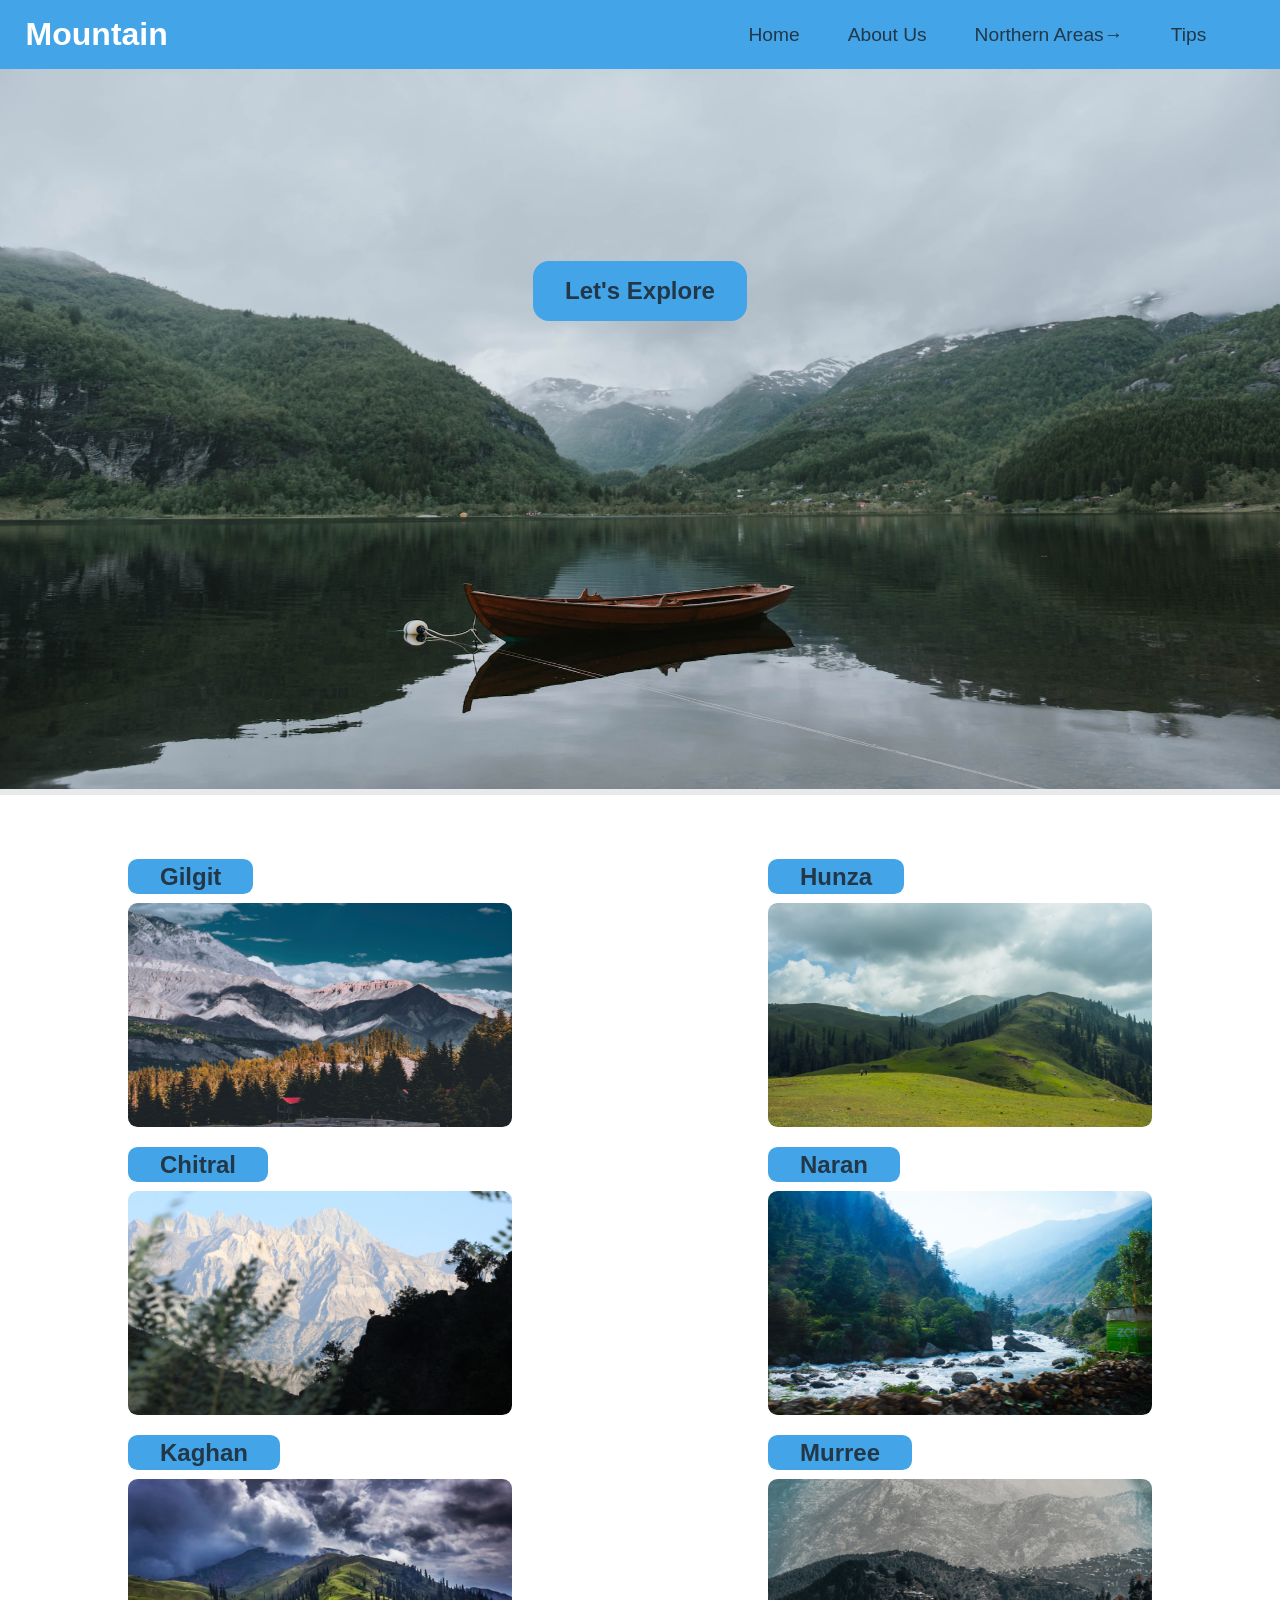
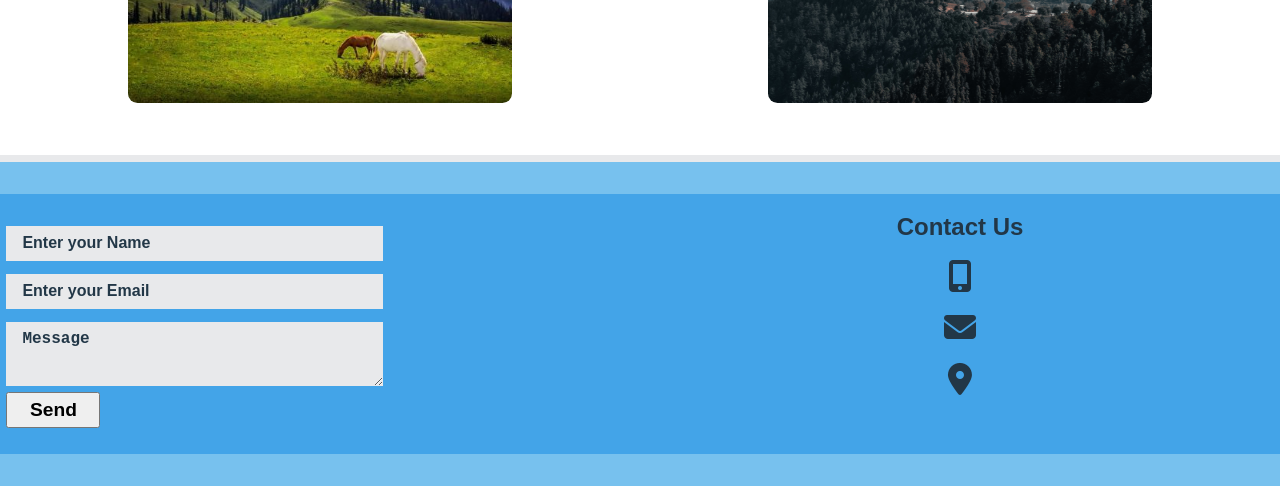
<file: index.html>
<!DOCTYPE html>
<html lang="en">
  <head>
    <meta charset="UTF-8" />
    <meta name="viewport" content="width=device-width, initial-scale=1.0" />
    <link
      rel="stylesheet"
      href="https://cdnjs.cloudflare.com/ajax/libs/font-awesome/6.5.1/css/all.min.css"
      integrity="sha512-DTOQO9RWCH3ppGqcWaEA1BIZOC6xxalwEsw9c2QQeAIftl+Vegovlnee1c9QX4TctnWMn13TZye+giMm8e2LwA=="
      crossorigin="anonymous"
      referrerpolicy="no-referrer"
    />
    <link rel="stylesheet" href="./global.css" />
    <link rel="stylesheet" href="./home.css" />

    <title>Exploring Northern Areas
    </title>
  </head>
  <body>
    <header>
      <h1><a href="./index.html">Mountain</a></h1>
      <div class="mobile-menu-icon">&#9776;</div>
      <nav>
        <ul>
          <li><a href="#">Home</a></li>
          <li><a href="./pages/about-us.html">About Us</a></li>
          <li>
            <a href="#">Northern Areas<span>&#8594;</span></a>
            <ul>
              <li><a href="./pages/gilgit.html">Gilgit</a></li>
              <li><a href="./pages/hunza.html">Hunza</a></li>
              <li><a href="./pages/chitral.html">Chitral</a></li>
              <li><a href="./pages/naran-kaghan.html">Naran/Kaghan</a></li>
              <li><a href="./pages/murree.html">Murree</a></li>
            </ul>
          </li>
          <li><a href="./pages/tips.html">Tips</a></li>
        </ul>
      </nav>
    </header>

    <section class="home-hero-container">
      <h1>Let's Explore</h1>
    </section>

    <section class="home-content-container">
      <div class="home-content-child">
        <a href="./pages/gilgit.html">
          <h2>Gilgit</h2>
          <img src="./images/gilgit-baltistan.jpg" alt="Gilgit" />
        </a>
      </div>
      <div class="home-content-child">
        <a href="./pages/hunza.html">
          <h2>Hunza</h2>
          <img src="./images/hunza.jpg" alt="Hunza" />
        </a>
      </div>
      <div class="home-content-child">
        <a href="./pages/chitral.html">
          <h2>Chitral</h2>
          <img src="./images/chitral.jpg" alt="Chitral" />
        </a>
      </div>
      <div class="home-content-child">
        <a href="./pages/naran-kaghan.html">
          <h2>Naran</h2>
          <img src="./images/naran.jpg" alt="Naran" />
        </a>
      </div>
      <div class="home-content-child">
        <a href="./pages/naran-kaghan.html">
          <h2>Kaghan</h2>
          <img src="./images/kaghan.jpg" alt="Kaghan" />
        </a>
      </div>
      <div class="home-content-child">
        <a href="./pages/murree.html">
          <h2>Murree</h2>
          <img src="./images/murree.jpg" alt="Murree" />
        </a>
      </div>
    </section>

    <footer>
      <div class="footer-container">
        <div class="footer-child">
          <form action="#" class="contact-form" id="myForm">
            <input
              type="text"
              name="name"
              placeholder="Enter your Name"
              required
            />
            <input
              type="email"
              name="email"
              placeholder="Enter your Email"
              required
            />
            <textarea
              name="message"
              rows="2"
              placeholder="Message"
              required
            ></textarea>
            <button type="submit" onclick="sendEmail()">Send</button>
          </form>
        </div>
        <div class="footer-child">
          <h2>Contact Us</h2>
          <ul>
            <li>
              <a href="#">
                <i class="fa-solid fa-mobile-screen-button fa-2x"></i
              ></a>
            </li>
            <li>
              <a href="#"><i class="fa-solid fa-envelope fa-2x"></i></a>
            </li>
            <li>
              <a href="#"><i class="fa-solid fa-location-dot fa-2x"></i></a>
            </li>
          </ul>
        </div>
      </div>
    </footer>

    <script src="./script.js"></script>
  </body>
</html>
</file>
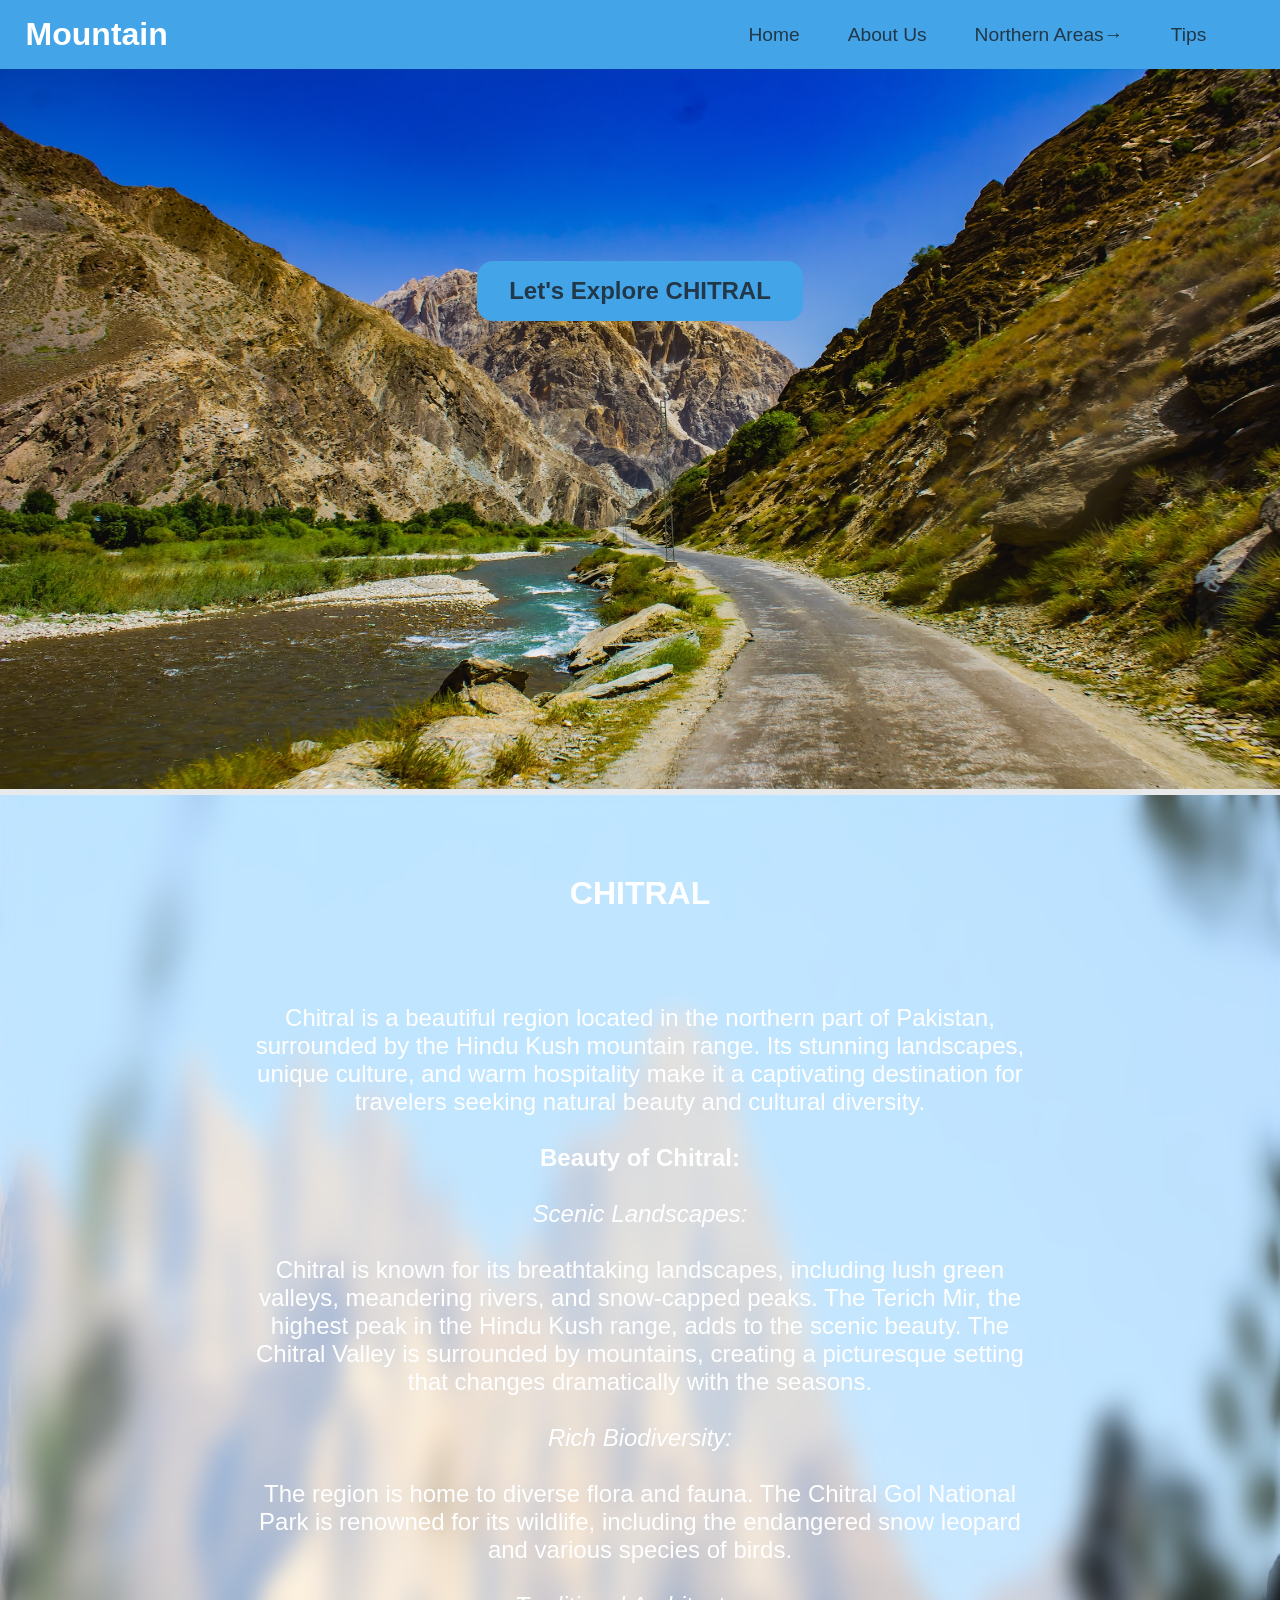
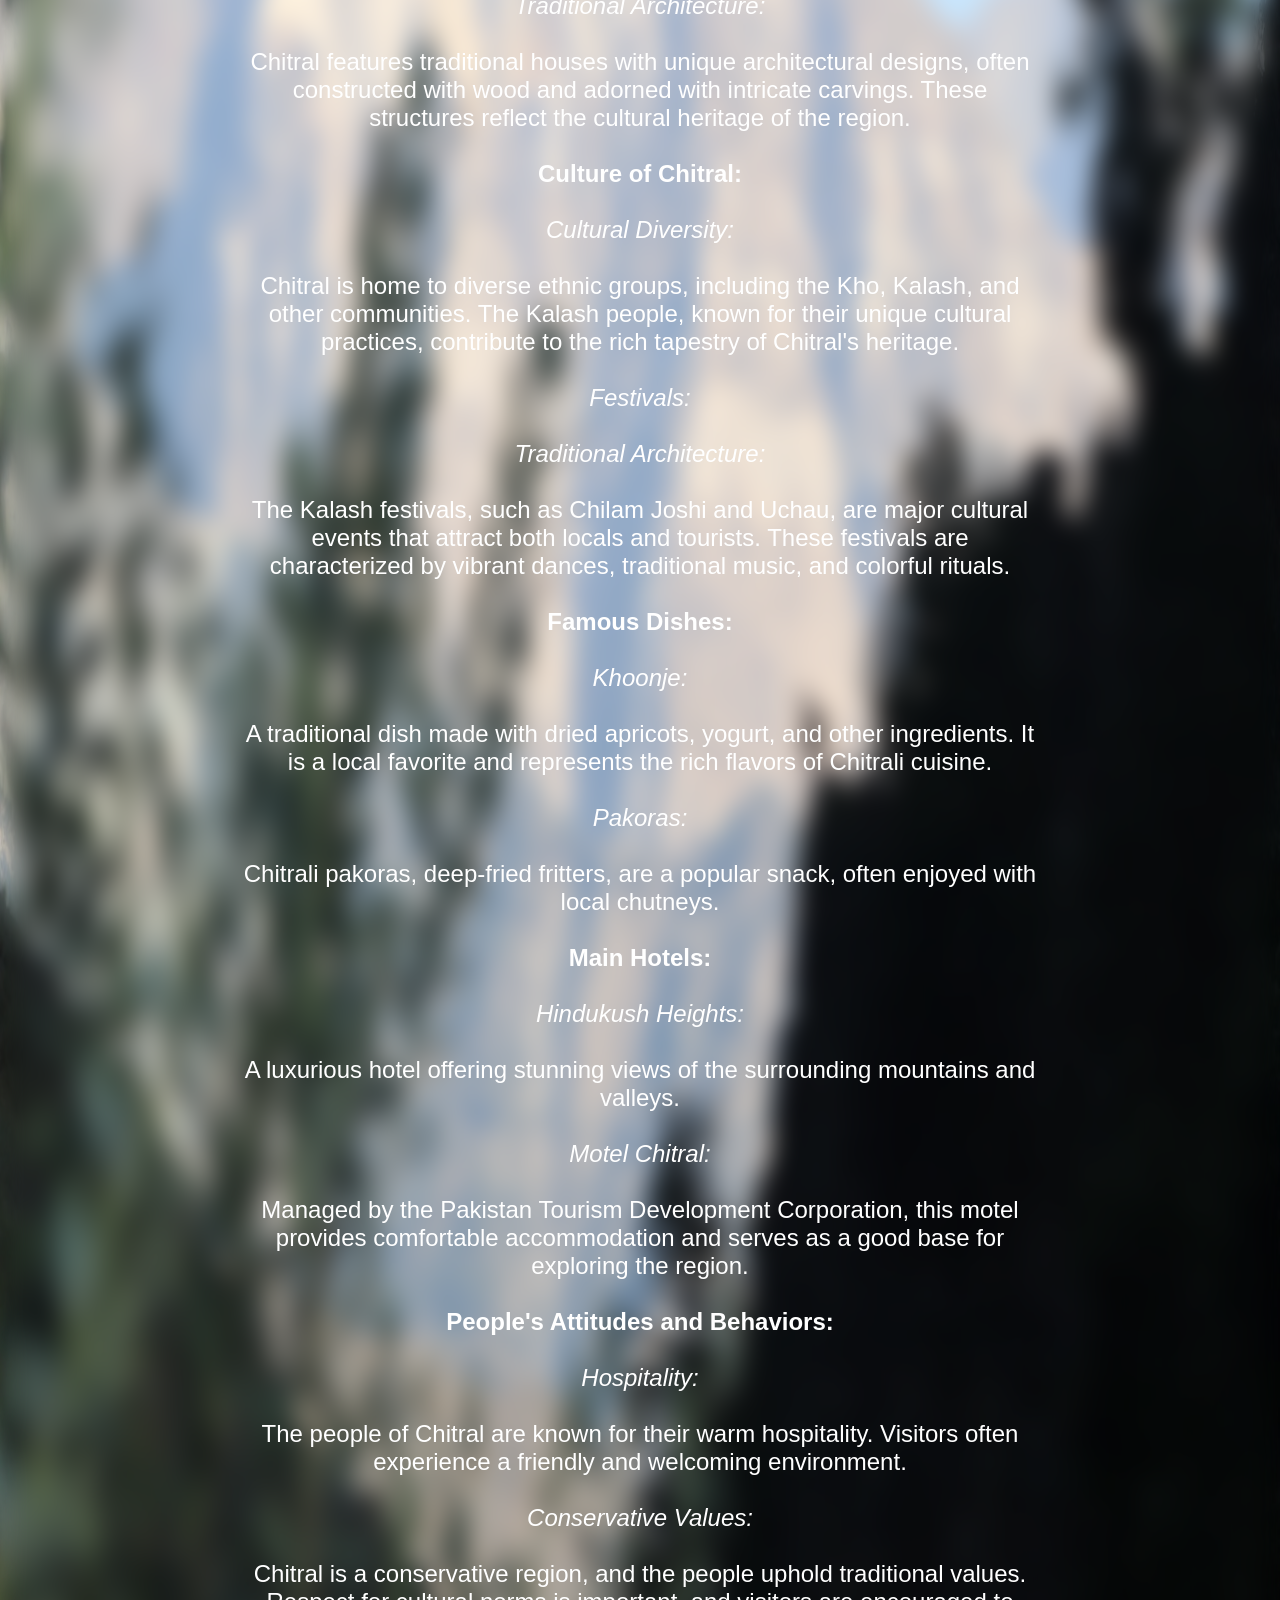
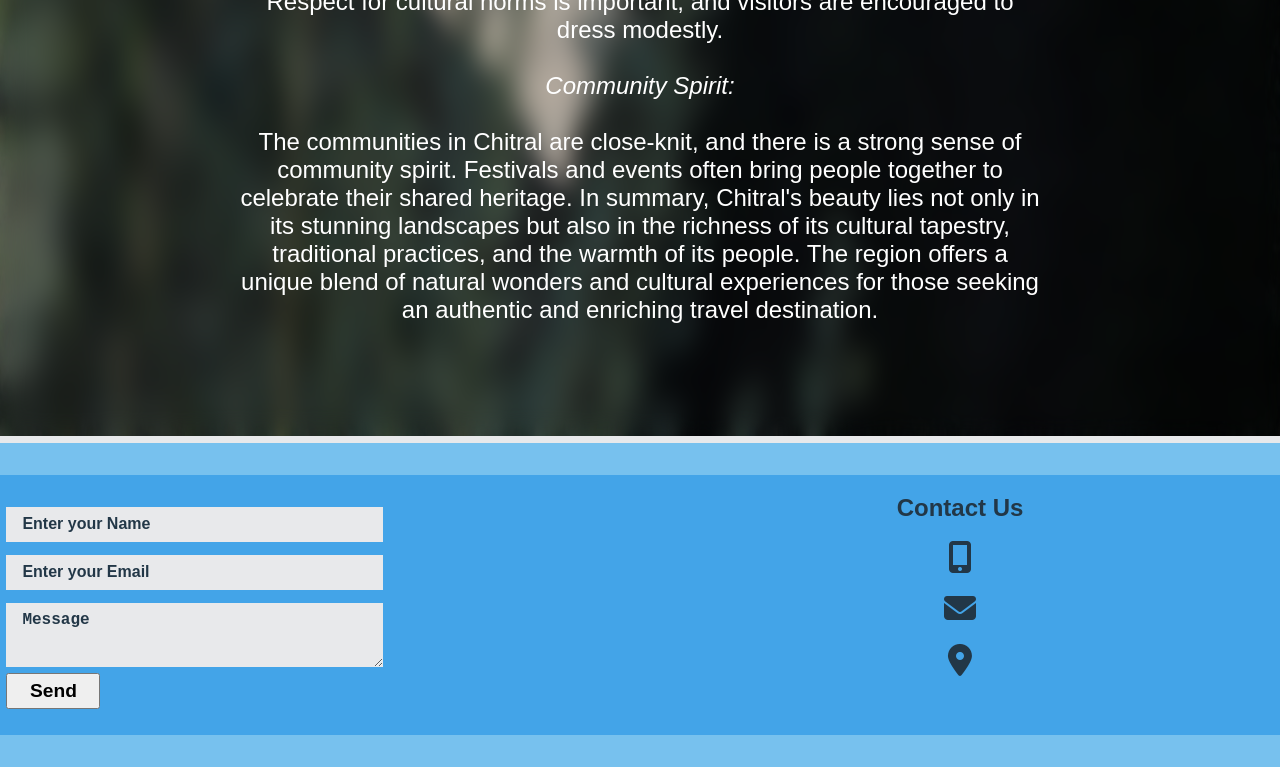
<file: pages/chitral.html>
<!DOCTYPE html>
<html lang="en">
  <head>
    <meta charset="UTF-8" />
    <meta name="viewport" content="width=device-width, initial-scale=1.0" />
    <link
      rel="stylesheet"
      href="https://cdnjs.cloudflare.com/ajax/libs/font-awesome/6.5.1/css/all.min.css"
      integrity="sha512-DTOQO9RWCH3ppGqcWaEA1BIZOC6xxalwEsw9c2QQeAIftl+Vegovlnee1c9QX4TctnWMn13TZye+giMm8e2LwA=="
      crossorigin="anonymous"
      referrerpolicy="no-referrer"
    />
    <link rel="stylesheet" href="../global.css" />
    <link rel="stylesheet" href="./chitral.css" />

    <title>Lets Explore Chitral</title>
  </head>
  <body>
    <header>
      <h1><a href="../index.html">Mountain</a></h1>
      <div class="mobile-menu-icon">&#9776;</div>
      <nav>
        <ul>
          <li><a href="../index.html">Home</a></li>
          <li><a href="./about-us.html">About Us</a></li>
          <li>
            <a href="#">Northern Areas<span>&#8594;</span></a>
            <ul>
              <li><a href="./gilgit.html">Gilgit</a></li>
              <li><a href="./hunza.html">Hunza</a></li>
              <li><a href="#">Chitral</a></li>
              <li><a href="./naran-kaghan.html">Naran/Kaghan</a></li>
              <li><a href="./murree.html">Murree</a></li>
            </ul>
          </li>
          <li><a href="./tips.html">Tips</a></li>
        </ul>
      </nav>
    </header>

    <section class="chitral-hero-container">
      <h1>Let's Explore CHITRAL</h1>
    </section>

    <section class="chitral-content-container">
      <h1>CHITRAL</h1>
      <p>
        <p><br>
          Chitral is a beautiful region located in the northern part of Pakistan, surrounded by the Hindu Kush mountain range. 
          Its stunning landscapes, unique culture, and warm hospitality make it a captivating destination for travelers seeking natural beauty and cultural diversity.</br>
  
         <br><strong>Beauty of Chitral:</strong></br>
         <br><i>Scenic Landscapes:</i></br>
          
         <br> Chitral is known for its breathtaking landscapes, including lush green valleys, meandering rivers, and snow-capped peaks.
           The Terich Mir, the highest peak in the Hindu Kush range, adds to the scenic beauty.
          The Chitral Valley is surrounded by mountains, creating a picturesque setting that changes dramatically with the seasons.</br>
  
          <br><i>Rich Biodiversity:</i></br>
          
          <br>The region is home to diverse flora and fauna.
          The Chitral Gol National Park is renowned for its wildlife, including the endangered snow leopard and various species of birds.</br>
  
          <br> <i>Traditional Architecture:</i></br>
          
          <br>Chitral features traditional houses with unique architectural designs, often constructed with wood and adorned with intricate carvings.
          These structures reflect the cultural heritage of the region.</br>
  
          <br> <strong>Culture of Chitral:</strong></br>
          <br><i>Cultural Diversity:</i></br>
          
          <br>Chitral is home to diverse ethnic groups, including the Kho, Kalash, and other communities. 
          The Kalash people, known for their unique cultural practices, contribute to the rich tapestry of Chitral's heritage.</br>
  
          <br><i>Festivals:</i></br>
          
          <br> <i>Traditional Architecture:</i></br>
          <br>The Kalash festivals, such as Chilam Joshi and Uchau, are major cultural events that attract both locals and tourists.
           These festivals are characterized by vibrant dances, traditional music, and colorful rituals.</br>
  
           <br><strong>Famous Dishes:</strong></br>
  
           <br> <i> Khoonje:</i></br>
          
           <br> A traditional dish made with dried apricots, yogurt, and other ingredients. 
          It is a local favorite and represents the rich flavors of Chitrali cuisine.</br>
  
          <br> <i>Pakoras:</i></br>
          
          <br>Chitrali pakoras, deep-fried fritters, are a popular snack, often enjoyed with local chutneys.</br>
  
          <br><strong>Main Hotels:</strong></br>
  
          <br><i>Hindukush Heights:</i></br>
          
          <br>A luxurious hotel offering stunning views of the surrounding mountains and valleys.</br>
  
          <br><i> Motel Chitral:</i></br>
          
          <br> Managed by the Pakistan Tourism Development Corporation, this motel provides comfortable accommodation and serves as a good base for exploring the region.</br>
  
          <br><strong>People's Attitudes and Behaviors:</strong></br>
  
          <br><i>Hospitality:</i></br>
          
          <br>The people of Chitral are known for their warm hospitality. 
          Visitors often experience a friendly and welcoming environment.</br>
  
          <br><i>Conservative Values:</i></br>
          
          <br>Chitral is a conservative region, and the people uphold traditional values.
           Respect for cultural norms is important, and visitors are encouraged to dress modestly.</br>
  
           <br><i>Community Spirit:</i></br>
          
           <br>The communities in Chitral are close-knit, and there is a strong sense of community spirit. Festivals and events often bring people together to celebrate their shared heritage.
          In summary, Chitral's beauty lies not only in its stunning landscapes but also in the richness of its cultural tapestry, traditional practices, and the warmth of its people. 
          The region offers a unique blend of natural wonders and cultural experiences for those seeking an authentic and enriching travel destination.</br>
  
  
        </p>
      </p>
    </section>

    <footer>
      <div class="footer-container">
        <div class="footer-child">
          <form action="#" class="contact-form" id="myForm">
            <input
              type="text"
              name="name"
              placeholder="Enter your Name"
              required
            />
            <input
              type="email"
              name="email"
              placeholder="Enter your Email"
              required
            />
            <textarea
              name="message"
              rows="2"
              placeholder="Message"
              required
            ></textarea>
            <button type="submit" onclick="sendEmail()">Send</button>
          </form>
        </div>
        <div class="footer-child">
          <h2>Contact Us</h2>
          <ul>
            <li>
              <a href="#"
                ><i class="fa-solid fa-mobile-screen-button fa-2x"></i
              ></a>
            </li>
            <li>
              <a href="#"><i class="fa-solid fa-envelope fa-2x"></i></a>
            </li>
            <li>
              <a href="#"><i class="fa-solid fa-location-dot fa-2x"></i></a>
            </li>
          </ul>
        </div>
      </div>
    </footer>

    <script src="../script.js"></script>
  </body>
</html>
</file>
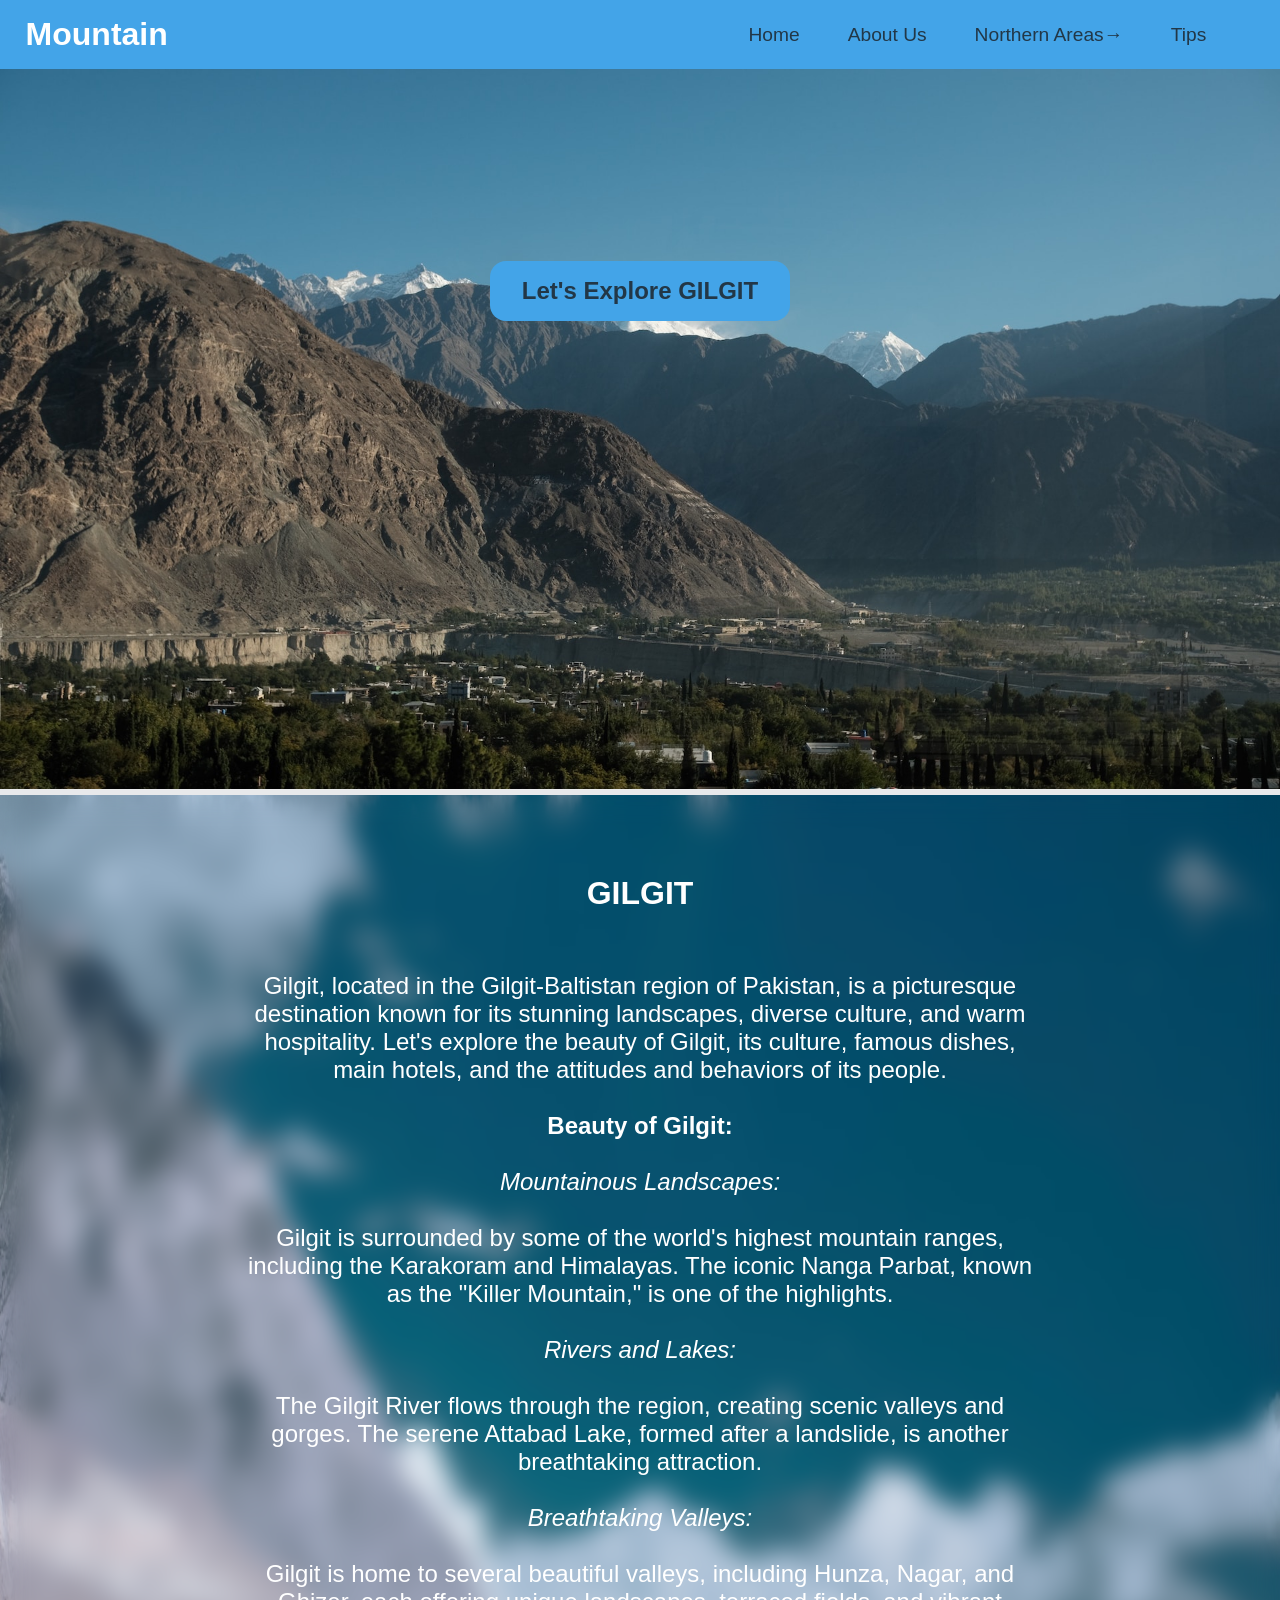
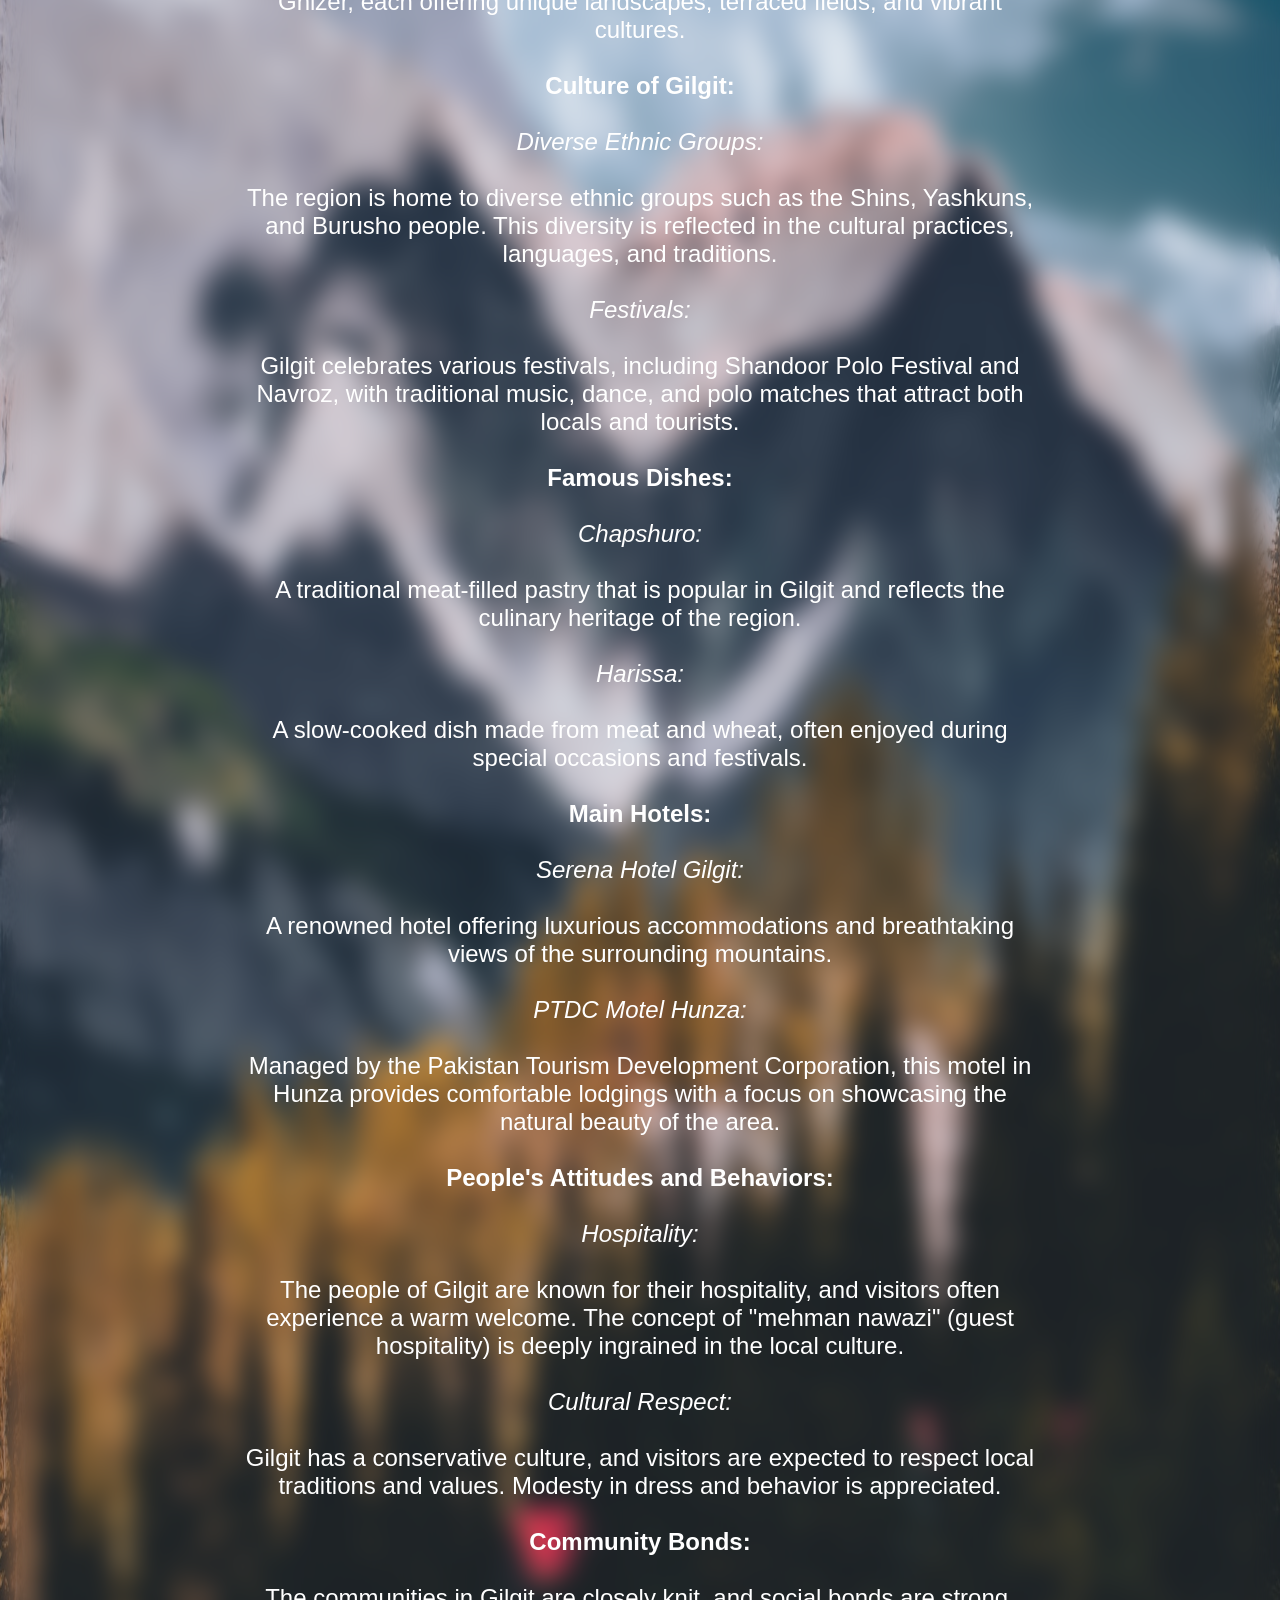
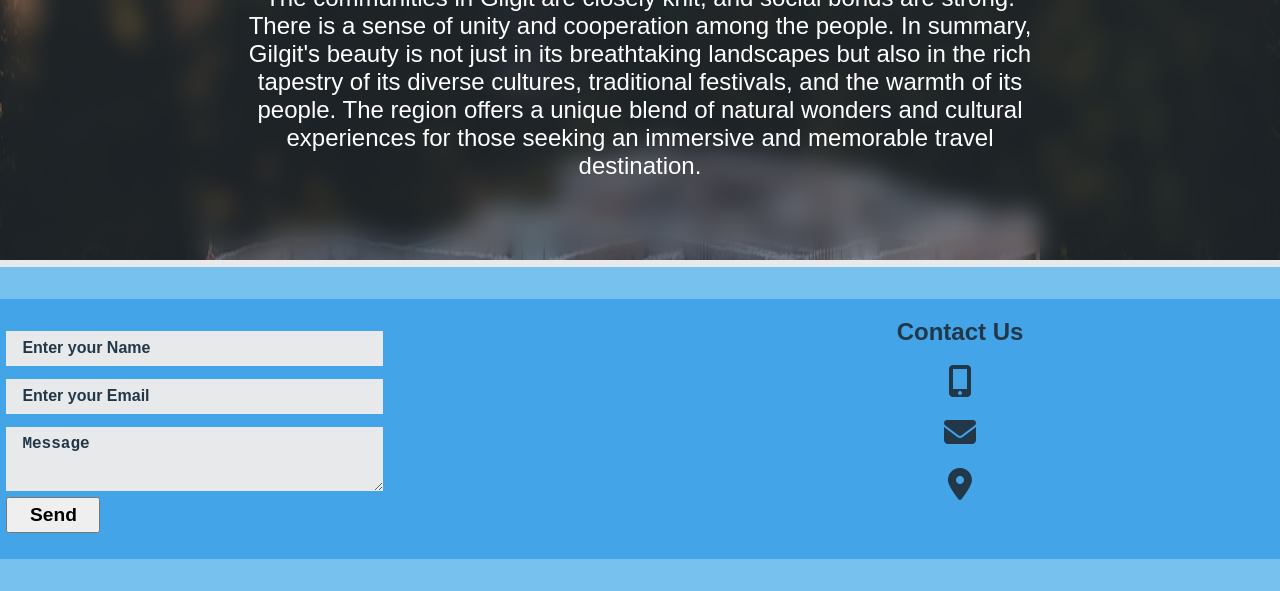
<file: pages/gilgit.html>
<!DOCTYPE html>
<html lang="en">
  <head>
    <meta charset="UTF-8" />
    <meta name="viewport" content="width=device-width, initial-scale=1.0" />
    <link
      rel="stylesheet"
      href="https://cdnjs.cloudflare.com/ajax/libs/font-awesome/6.5.1/css/all.min.css"
      integrity="sha512-DTOQO9RWCH3ppGqcWaEA1BIZOC6xxalwEsw9c2QQeAIftl+Vegovlnee1c9QX4TctnWMn13TZye+giMm8e2LwA=="
      crossorigin="anonymous"
      referrerpolicy="no-referrer"
    />
    <link rel="stylesheet" href="../global.css" />
    <link rel="stylesheet" href="./gilgit.css" />

    <title>Lets Explore Gilgit</title>
  </head>
  <body>
    <header>
      <h1><a href="../index.html">Mountain</a></h1>
      <div class="mobile-menu-icon">&#9776;</div>
      <nav>
        <ul>
          <li><a href="../index.html">Home</a></li>
          <li><a href="./about-us.html">About Us</a></li>
          <li>
            <a href="#">Northern Areas<span>&#8594;</span></a>
            <ul>
              <li><a href="#">Gilgit</a></li>
              <li><a href="./hunza.html">Hunza</a></li>
              <li><a href="./chitral.html">Chitral</a></li>
              <li><a href="./naran-kaghan.html">Naran/Kaghan</a></li>
              <li><a href="./murree.html">Murree</a></li>
            </ul>
          </li>
          <li><a href="./tips.html">Tips</a></li>
        </ul>
      </nav>
    </header>

    <section class="gilgit-hero-container">
      <h1>Let's Explore GILGIT</h1>
    </section>

    <section class="gilgit-content-container">
      <h1>GILGIT</h1>
      <p>
        <br>Gilgit, located in the Gilgit-Baltistan region of Pakistan, is a picturesque destination known for its stunning landscapes, diverse culture, and warm hospitality.
        Let's explore the beauty of Gilgit, its culture, famous dishes, main hotels, and the attitudes and behaviors of its people.</br>

       <br><strong>Beauty of Gilgit:</strong></br>
<br><i>Mountainous Landscapes:</i></br>

<br>Gilgit is surrounded by some of the world's highest mountain ranges, including the Karakoram and Himalayas.
The iconic Nanga Parbat, known as the "Killer Mountain," is one of the highlights.</br>

<br><i>Rivers and Lakes:</i></br>

<br>The Gilgit River flows through the region, creating scenic valleys and gorges. The serene Attabad Lake, formed after a landslide, is another breathtaking attraction.</br>

<br><i>Breathtaking Valleys:</i></br>

<br>Gilgit is home to several beautiful valleys, including Hunza, Nagar, and Ghizer, each offering unique landscapes, terraced fields, and vibrant cultures.</br>

<br><strong>Culture of Gilgit:</strong></br>

<br><i>Diverse Ethnic Groups:</i></br>

<br>The region is home to diverse ethnic groups such as the Shins, Yashkuns, and Burusho people. This diversity is reflected in the cultural practices, languages, and traditions.</br>

<br><i>Festivals:</i></br>

<br>Gilgit celebrates various festivals, including Shandoor Polo Festival and Navroz, with traditional music, dance, and polo matches that attract both locals and tourists.</br>
<br><strong>Famous Dishes:</strong></br>

<br><i>Chapshuro:</i></br>

<br>A traditional meat-filled pastry that is popular in Gilgit and reflects the culinary heritage of the region.</br>
<br><i>Harissa:</i></br>

<br>A slow-cooked dish made from meat and wheat, often enjoyed during special occasions and festivals.</br>
<br><strong>Main Hotels:</strong></br>
<br><i>Serena Hotel Gilgit:</i></br>

<br>A renowned hotel offering luxurious accommodations and breathtaking views of the surrounding mountains.</br>
<br><i>PTDC Motel Hunza:</i></br>

<br>Managed by the Pakistan Tourism Development Corporation, this motel in Hunza provides comfortable lodgings with a focus on showcasing the natural beauty of the area.</br>

<br><strong>People's Attitudes and Behaviors:</strong></br>

<br><i>Hospitality:</i></br>

<br>The people of Gilgit are known for their hospitality, and visitors often experience a warm welcome. 
The concept of "mehman nawazi" (guest hospitality) is deeply ingrained in the local culture.</br>
<br><i>Cultural Respect:</i></br>

<br>Gilgit has a conservative culture, and visitors are expected to respect local traditions and values. Modesty in dress and behavior is appreciated.</br>
<br><strong>Community Bonds:</strong></br>

<br>The communities in Gilgit are closely knit, and social bonds are strong. There is a sense of unity and cooperation among the people.
In summary, Gilgit's beauty is not just in its breathtaking landscapes but also in the rich tapestry of its diverse cultures, traditional festivals, and the warmth of its people.
The region offers a unique blend of natural wonders and cultural experiences for those seeking an immersive and memorable travel destination.</br>











      </p>
    </section>

    <footer>
      <div class="footer-container">
        <div class="footer-child">
          <form action="#" class="contact-form" id="myForm">
            <input
              type="text"
              name="name"
              placeholder="Enter your Name"
              required
            />
            <input
              type="email"
              name="email"
              placeholder="Enter your Email"
              required
            />
            <textarea
              name="message"
              rows="2"
              placeholder="Message"
              required
            ></textarea>
            <button type="submit" onclick="sendEmail()">Send</button>
          </form>
        </div>
        <div class="footer-child">
          <h2>Contact Us</h2>
          <ul>
            <li>
              <a href="#"
                ><i class="fa-solid fa-mobile-screen-button fa-2x"></i
              ></a>
            </li>
            <li>
              <a href="#"><i class="fa-solid fa-envelope fa-2x"></i></a>
            </li>
            <li>
              <a href="#"><i class="fa-solid fa-location-dot fa-2x"></i></a>
            </li>
          </ul>
        </div>
      </div>
    </footer>

    <script src="../script.js"></script>
  </body>
</html>
</file>
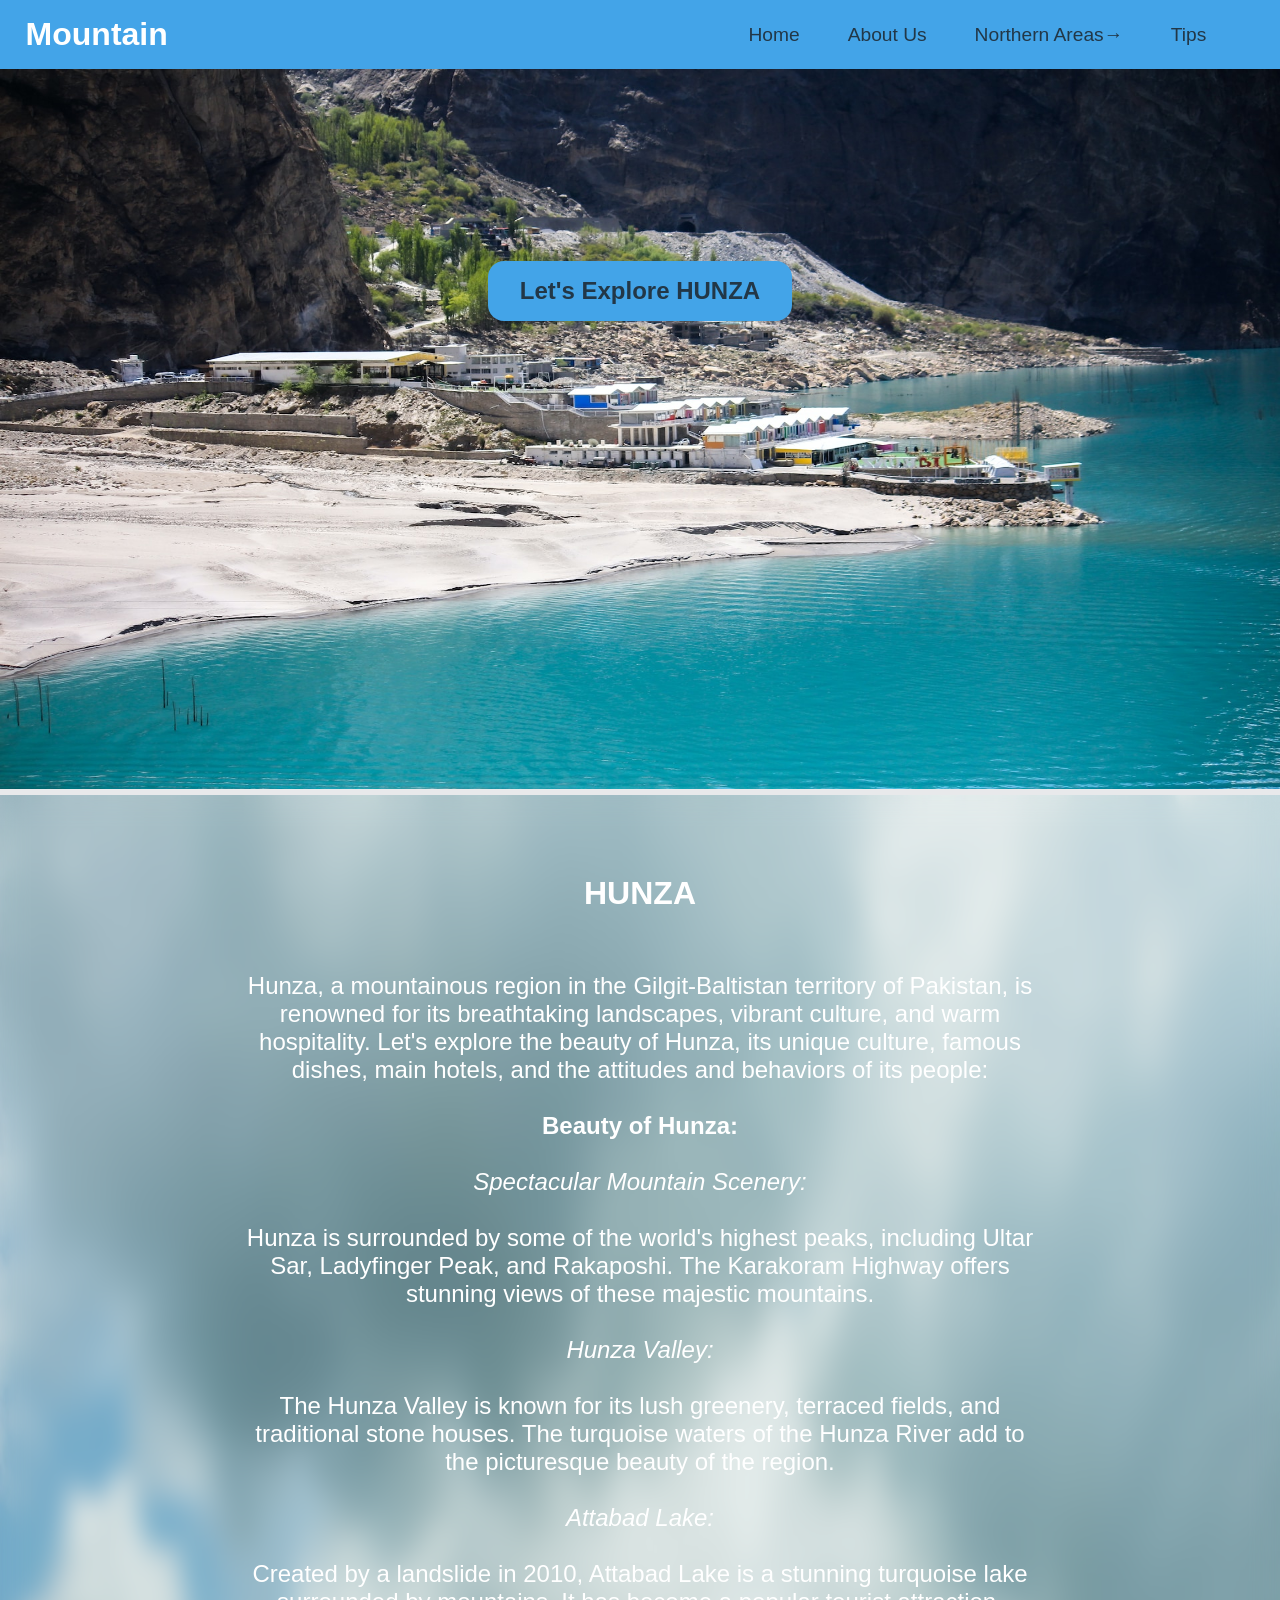
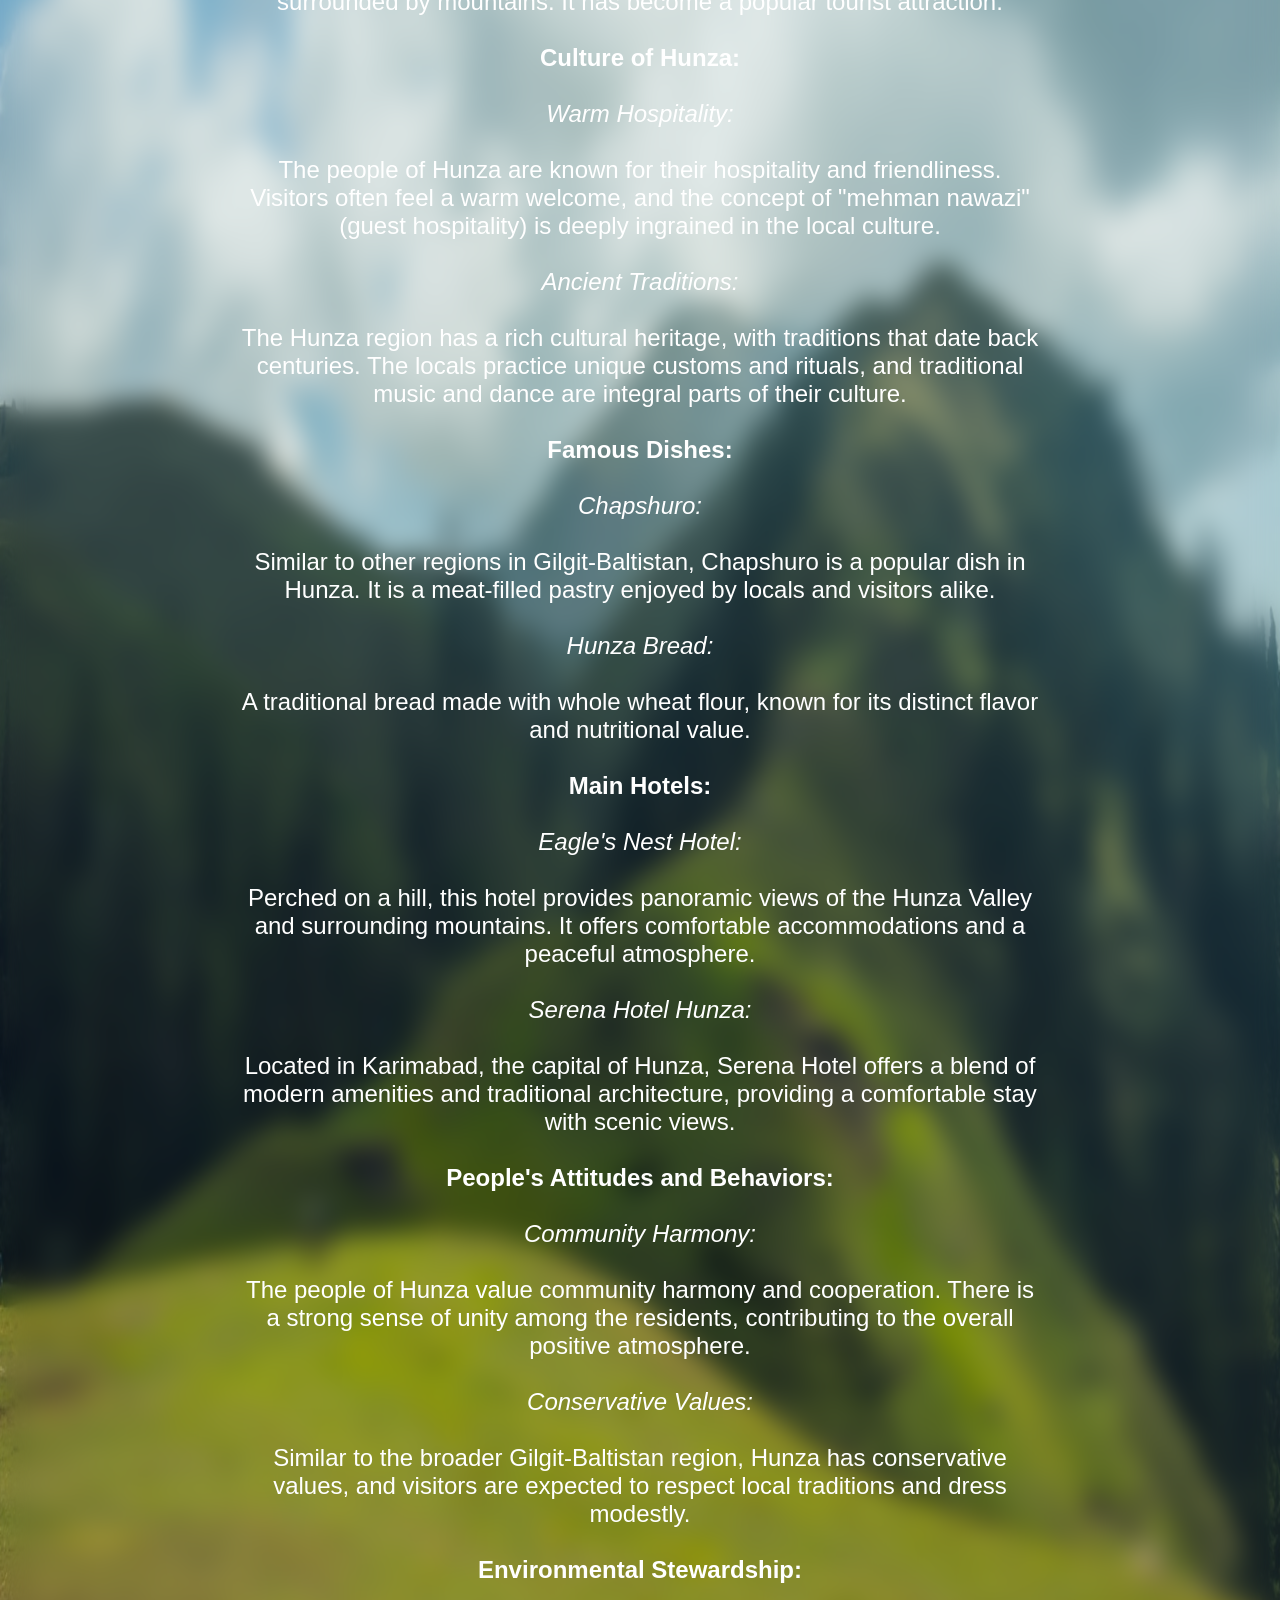
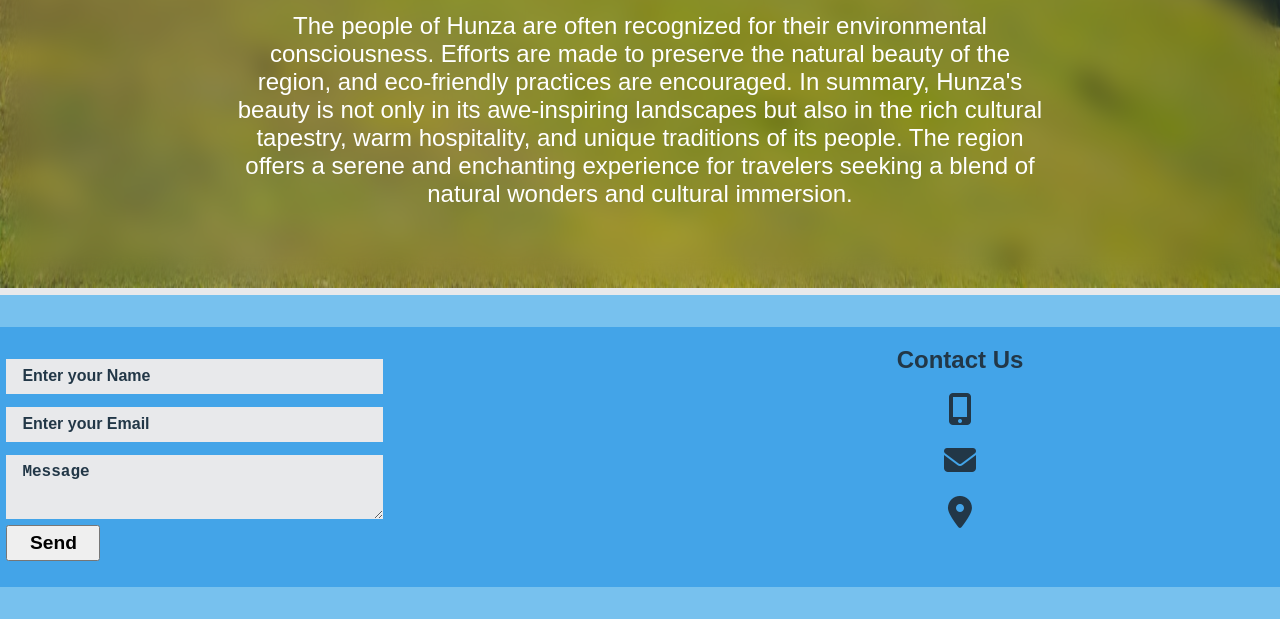
<file: pages/hunza.html>
<!DOCTYPE html>
<html lang="en">
  <head>
    <meta charset="UTF-8" />
    <meta name="viewport" content="width=device-width, initial-scale=1.0" />
    <link
      rel="stylesheet"
      href="https://cdnjs.cloudflare.com/ajax/libs/font-awesome/6.5.1/css/all.min.css"
      integrity="sha512-DTOQO9RWCH3ppGqcWaEA1BIZOC6xxalwEsw9c2QQeAIftl+Vegovlnee1c9QX4TctnWMn13TZye+giMm8e2LwA=="
      crossorigin="anonymous"
      referrerpolicy="no-referrer"
    />
    <link rel="stylesheet" href="../global.css" />
    <link rel="stylesheet" href="./hunza.css" />

    <title>Lets Explore Hunza</title>
  </head>
  <body>
    <header>
      <h1><a href="../index.html">Mountain</a></h1>
      <div class="mobile-menu-icon">&#9776;</div>
      <nav>
        <ul>
          <li><a href="../index.html">Home</a></li>
          <li><a href="./about-us.html">About Us</a></li>
          <li>
            <a href="#">Northern Areas<span>&#8594;</span></a>
            <ul>
              <li><a href="./gilgit.html">Gilgit</a></li>
              <li><a href="#">Hunza</a></li>
              <li><a href="./chitral.html">Chitral</a></li>
              <li><a href="./naran-kaghan.html">Naran/Kaghan</a></li>
              <li><a href="./murree.html">Murree</a></li>
            </ul>
          </li>
          <li><a href="./tips.html">Tips</a></li>
        </ul>
      </nav>
    </header>

    <section class="hunza-hero-container">
      <h1>Let's Explore HUNZA</h1>
    </section>

    <section class="hunza-content-container">
      <h1>HUNZA</h1>
      <p>
        <br>Hunza, a mountainous region in the Gilgit-Baltistan territory of Pakistan, is renowned for its breathtaking landscapes, vibrant culture, and warm hospitality. 
        Let's explore the beauty of Hunza, its unique culture, famous dishes, main hotels, and the attitudes and behaviors of its people:</br>

        <br><strong>Beauty of Hunza:</strong></br>
        <br><i>Spectacular Mountain Scenery:</i></br>

        <br>Hunza is surrounded by some of the world's highest peaks, including Ultar Sar, Ladyfinger Peak, and Rakaposhi.
         The Karakoram Highway offers stunning views of these majestic mountains.</br>
<br><i>Hunza Valley:</i></br>

<br>The Hunza Valley is known for its lush greenery, terraced fields, and traditional stone houses. 
The turquoise waters of the Hunza River add to the picturesque beauty of the region.</br>
<br><i>Attabad Lake:</i></br>

<br>Created by a landslide in 2010, Attabad Lake is a stunning turquoise lake surrounded by mountains. It has become a popular tourist attraction.</br>
<br><strong>Culture of Hunza:</strong></br>
<br><i>Warm Hospitality:</i></br>

<br>The people of Hunza are known for their hospitality and friendliness. 
Visitors often feel a warm welcome, and the concept of "mehman nawazi" (guest hospitality) is deeply ingrained in the local culture.</br>
<br><i>Ancient Traditions:</i></br>

<br>The Hunza region has a rich cultural heritage, with traditions that date back centuries. 
The locals practice unique customs and rituals, and traditional music and dance are integral parts of their culture.</br>
<br><strong>Famous Dishes:</strong></br>
<br><i>Chapshuro:</i></br>

<br>Similar to other regions in Gilgit-Baltistan, Chapshuro is a popular dish in Hunza. 
It is a meat-filled pastry enjoyed by locals and visitors alike.</br>
<br><i>Hunza Bread:</i></br>

<br>A traditional bread made with whole wheat flour, known for its distinct flavor and nutritional value.</br>
<br><strong>Main Hotels:</strong></br>
<br><i>Eagle's Nest Hotel:</i></br>

<br>Perched on a hill, this hotel provides panoramic views of the Hunza Valley and surrounding mountains. 
It offers comfortable accommodations and a peaceful atmosphere.</br>
<br><i>Serena Hotel Hunza:</i></br>

<br>Located in Karimabad, the capital of Hunza, Serena Hotel offers a blend of modern amenities and traditional architecture, 
providing a comfortable stay with scenic views.</br>
<br><strong>People's Attitudes and Behaviors:</strong></br>
<br><i>Community Harmony:</i></br>

<br>The people of Hunza value community harmony and cooperation. 
There is a strong sense of unity among the residents, contributing to the overall positive atmosphere.</br>
<br><i>Conservative Values:</i></br>

<br>Similar to the broader Gilgit-Baltistan region, Hunza has conservative values, and visitors are expected to respect local traditions and dress modestly.</br>
<br><strong>Environmental Stewardship:</strong></br>

<br>The people of Hunza are often recognized for their environmental consciousness. Efforts are made to preserve the natural beauty of the region, and eco-friendly practices are encouraged.
In summary, Hunza's beauty is not only in its awe-inspiring landscapes but also in the rich cultural tapestry, warm hospitality, and unique traditions of its people. 
The region offers a serene and enchanting experience for travelers seeking a blend of natural wonders and cultural immersion.</br>



      </p>
    </section>

    <footer>
      <div class="footer-container">
        <div class="footer-child">
          <form action="#" class="contact-form" id="myForm">
            <input
              type="text"
              name="name"
              placeholder="Enter your Name"
              required
            />
            <input
              type="email"
              name="email"
              placeholder="Enter your Email"
              required
            />
            <textarea
              name="message"
              rows="2"
              placeholder="Message"
              required
            ></textarea>
            <button type="submit" onclick="sendEmail()">Send</button>
          </form>
        </div>
        <div class="footer-child">
          <h2>Contact Us</h2>
          <ul>
            <li>
              <a href="#"
                ><i class="fa-solid fa-mobile-screen-button fa-2x"></i
              ></a>
            </li>
            <li>
              <a href="#"><i class="fa-solid fa-envelope fa-2x"></i></a>
            </li>
            <li>
              <a href="#"><i class="fa-solid fa-location-dot fa-2x"></i></a>
            </li>
          </ul>
        </div>
      </div>
    </footer>

    <script src="../script.js"></script>
  </body>
</html>
</file>
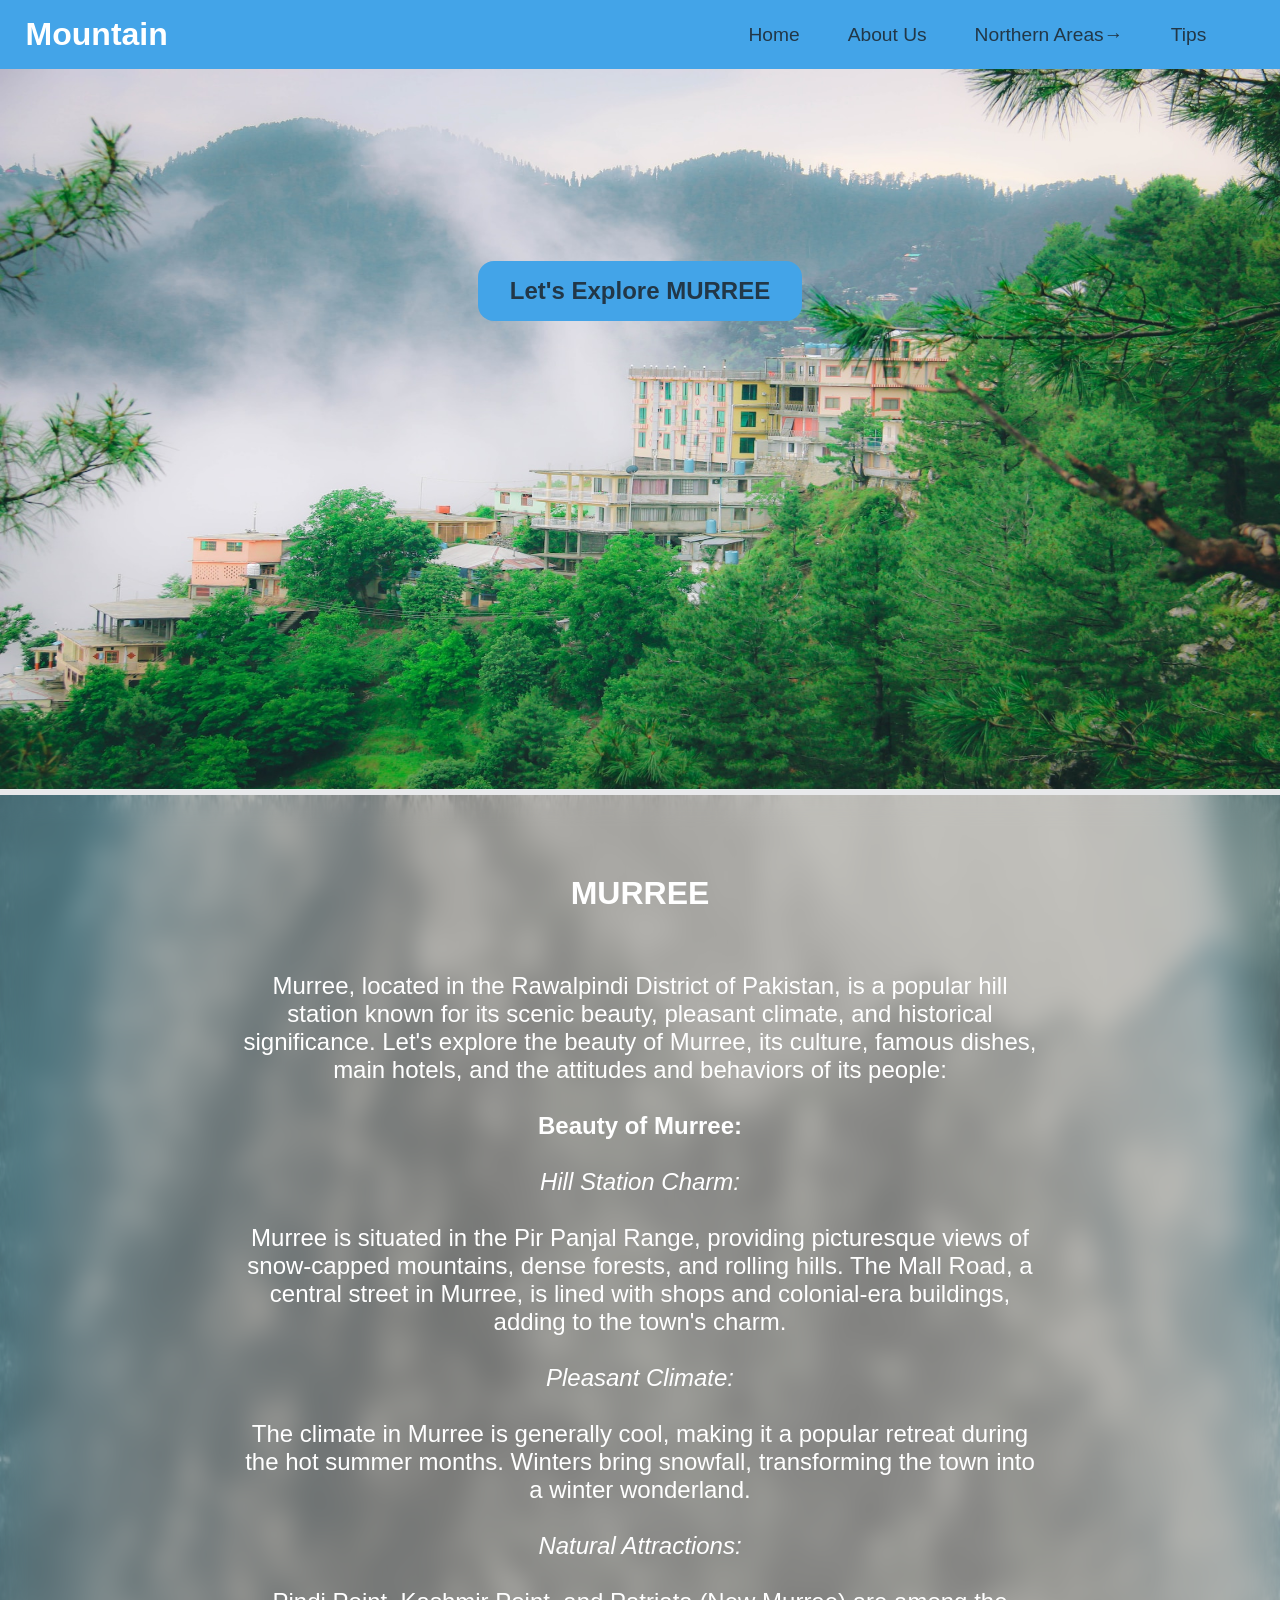
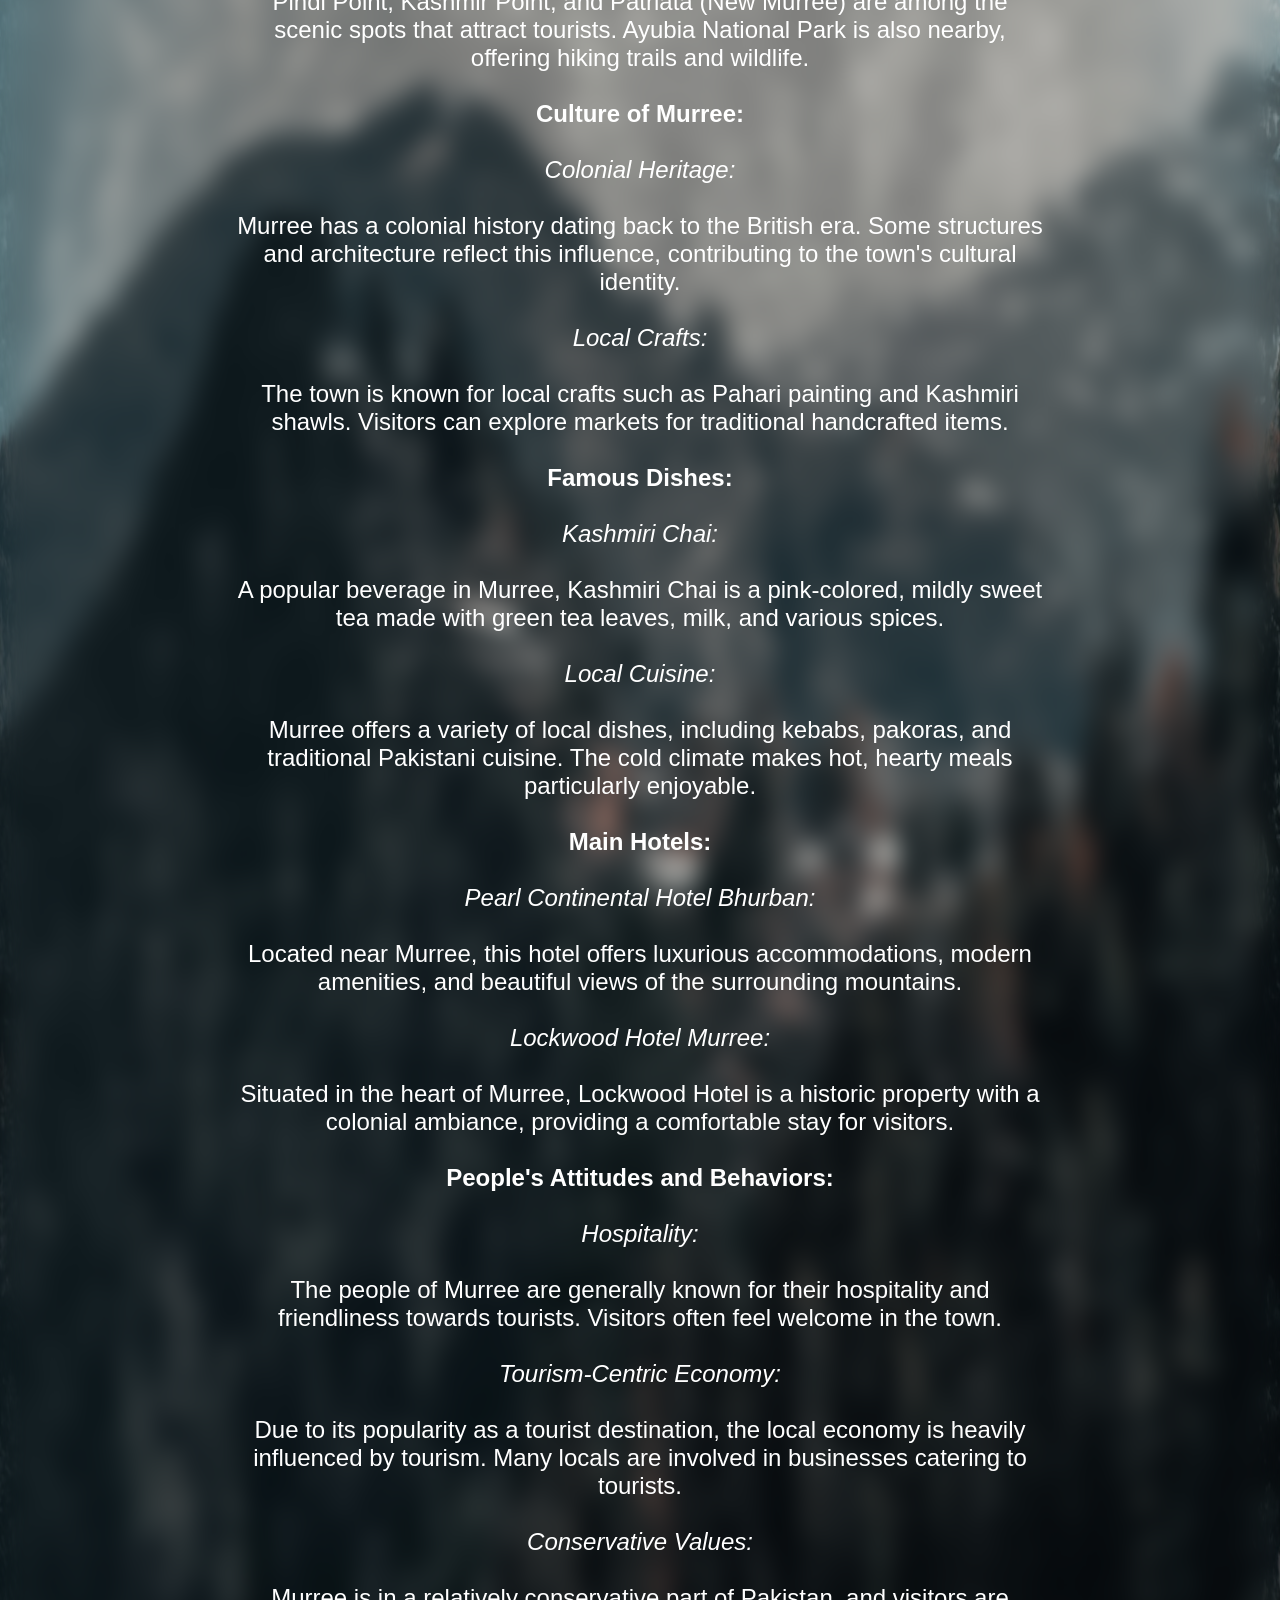
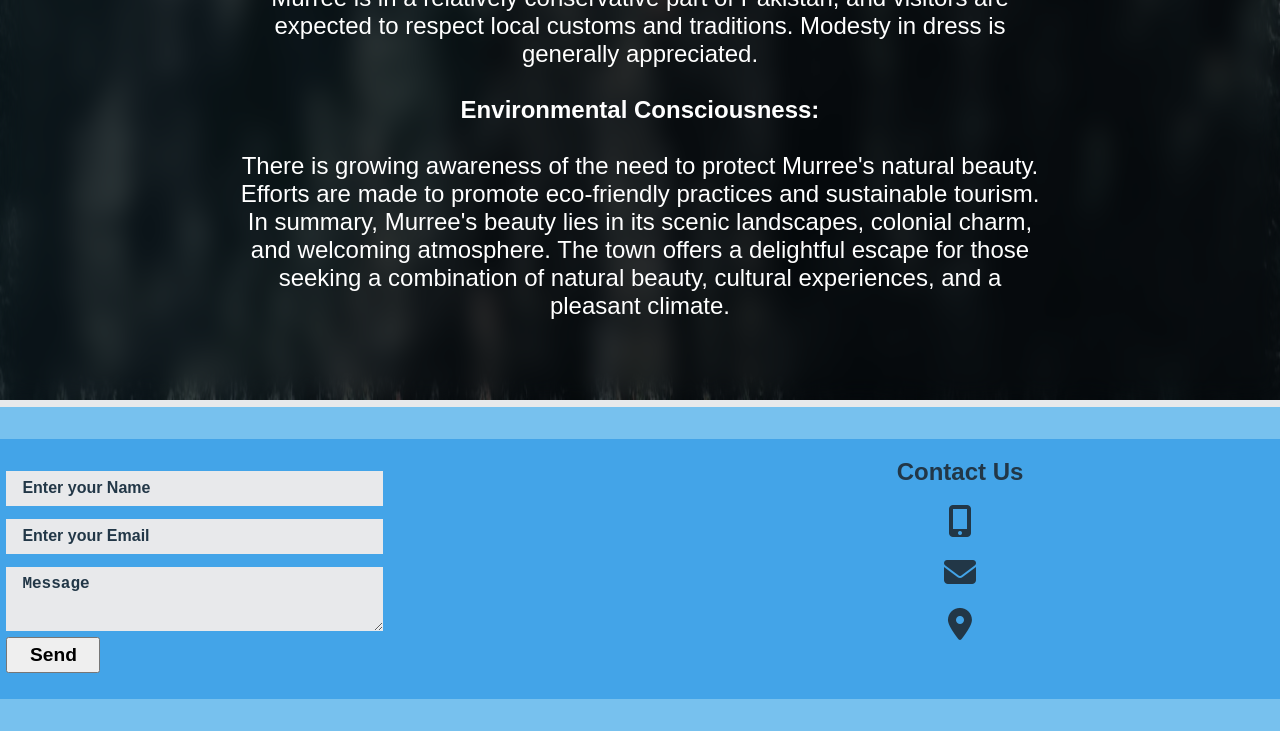
<file: pages/murree.html>
<!DOCTYPE html>
<html lang="en">
  <head>
    <meta charset="UTF-8" />
    <meta name="viewport" content="width=device-width, initial-scale=1.0" />
    <link
      rel="stylesheet"
      href="https://cdnjs.cloudflare.com/ajax/libs/font-awesome/6.5.1/css/all.min.css"
      integrity="sha512-DTOQO9RWCH3ppGqcWaEA1BIZOC6xxalwEsw9c2QQeAIftl+Vegovlnee1c9QX4TctnWMn13TZye+giMm8e2LwA=="
      crossorigin="anonymous"
      referrerpolicy="no-referrer"
    />
    <link rel="stylesheet" href="../global.css" />
    <link rel="stylesheet" href="./murree.css" />

    <title>Lets Explore Murree</title>
  </head>
  <body>
    <header>
      <h1><a href="../index.html">Mountain</a></h1>
      <div class="mobile-menu-icon">&#9776;</div>
      <nav>
        <ul>
          <li><a href="../index.html">Home</a></li>
          <li><a href="./about-us.html">About Us</a></li>
          <li>
            <a href="#">Northern Areas<span>&#8594;</span></a>
            <ul>
              <li><a href="./gilgit.html">Gilgit</a></li>
              <li><a href="./hunza.html">Hunza</a></li>
              <li><a href="./chitral.html">Chitral</a></li>
              <li><a href="./naran-kaghan.html">Naran/Kaghan</a></li>
              <li><a href="">Murree</a></li>
            </ul>
          </li>
          <li><a href="./tips.html">Tips</a></li>
        </ul>
      </nav>
    </header>

    <section class="murree-hero-container">
      <h1>Let's Explore MURREE</h1>
    </section>

    <section class="murree-content-container">
      <h1>MURREE</h1>
      <p>
        
        <br>Murree, located in the Rawalpindi District of Pakistan, is a popular hill station known for its scenic beauty, pleasant climate, and historical significance. 
        Let's explore the beauty of Murree, its culture, famous dishes, main hotels, and the attitudes and behaviors of its people:</br>

        <br><strong>Beauty of Murree:</strong></br>
        <br><i>Hill Station Charm:</i></br>
        
        <br>Murree is situated in the Pir Panjal Range, providing picturesque views of snow-capped mountains, dense forests, and rolling hills.
        The Mall Road, a central street in Murree, is lined with shops and colonial-era buildings, adding to the town's charm.</br>
        <br><i>Pleasant Climate:</i></br>
        
        <br>The climate in Murree is generally cool, making it a popular retreat during the hot summer months. Winters bring snowfall, 
        transforming the town into a winter wonderland.</br>
        <br><i>Natural Attractions:</i></br>
        
        <br>Pindi Point, Kashmir Point, and Patriata (New Murree) are among the scenic spots that attract tourists. 
        Ayubia National Park is also nearby, offering hiking trails and wildlife.</br>
        <br><strong>Culture of Murree:</strong></br>
        <br><i>Colonial Heritage:</i></br>
        
        <br>Murree has a colonial history dating back to the British era. 
        Some structures and architecture reflect this influence, contributing to the town's cultural identity.</br>
        <br><i>Local Crafts:</i></br>
        
        <br>The town is known for local crafts such as Pahari painting and Kashmiri shawls. 
        Visitors can explore markets for traditional handcrafted items.</br>
        <br><strong>Famous Dishes:</strong></br>
        <br><i>Kashmiri Chai:</i></br>
        
        <br>A popular beverage in Murree, Kashmiri Chai is a pink-colored, mildly sweet tea made with green tea leaves, milk, and various spices.</br>
        <br><i>Local Cuisine:</i></br>
        
        <br>Murree offers a variety of local dishes, including kebabs, pakoras, and traditional Pakistani cuisine. The cold climate makes hot, 
        hearty meals particularly enjoyable.</br>
        <br><strong>Main Hotels:</strong></br>
        <br><i>Pearl Continental Hotel Bhurban:</i></br>
        
        <br>Located near Murree, this hotel offers luxurious accommodations, modern amenities, and beautiful views of the surrounding mountains.</br>
        <br><i>Lockwood Hotel Murree:</i></br>
        
        <br>Situated in the heart of Murree, Lockwood Hotel is a historic property with a colonial ambiance, providing a comfortable stay for visitors.</br>
        <br><strong>People's Attitudes and Behaviors:</strong></br>
        <br><i>Hospitality:</i></br>
        
        <br>The people of Murree are generally known for their hospitality and friendliness towards tourists. Visitors often feel welcome in the town.</br>
        <br><i>Tourism-Centric Economy:</i></br>
        
        <br>Due to its popularity as a tourist destination, the local economy is heavily influenced by tourism. Many locals are involved in businesses catering to tourists.</br>
        <br><i>Conservative Values:</i></br>
        
        <br>Murree is in a relatively conservative part of Pakistan, and visitors are expected to respect local customs and traditions. Modesty in dress is generally appreciated.</br>
        <br><strong>Environmental Consciousness:</strong></br>
        
        <br>There is growing awareness of the need to protect Murree's natural beauty. Efforts are made to promote eco-friendly practices and sustainable tourism.
        In summary, Murree's beauty lies in its scenic landscapes, colonial charm, and welcoming atmosphere. The town offers a delightful escape for those seeking a 
        combination of natural beauty, cultural experiences, and a pleasant climate.</br>


      </p>
    </section>

    <footer>
      <div class="footer-container">
        <div class="footer-child">
          <form action="#" class="contact-form" id="myForm">
            <input
              type="text"
              name="name"
              placeholder="Enter your Name"
              required
            />
            <input
              type="email"
              name="email"
              placeholder="Enter your Email"
              required
            />
            <textarea
              name="message"
              rows="2"
              placeholder="Message"
              required
            ></textarea>
            <button type="submit" onclick="sendEmail()">Send</button>
          </form>
        </div>
        <div class="footer-child">
          <h2>Contact Us</h2>
          <ul>
            <li>
              <a href="#"
                ><i class="fa-solid fa-mobile-screen-button fa-2x"></i
              ></a>
            </li>
            <li>
              <a href="#"><i class="fa-solid fa-envelope fa-2x"></i></a>
            </li>
            <li>
              <a href="#"><i class="fa-solid fa-location-dot fa-2x"></i></a>
            </li>
          </ul>
        </div>
      </div>
    </footer>

    <script src="../script.js"></script>
  </body>
</html>
</file>
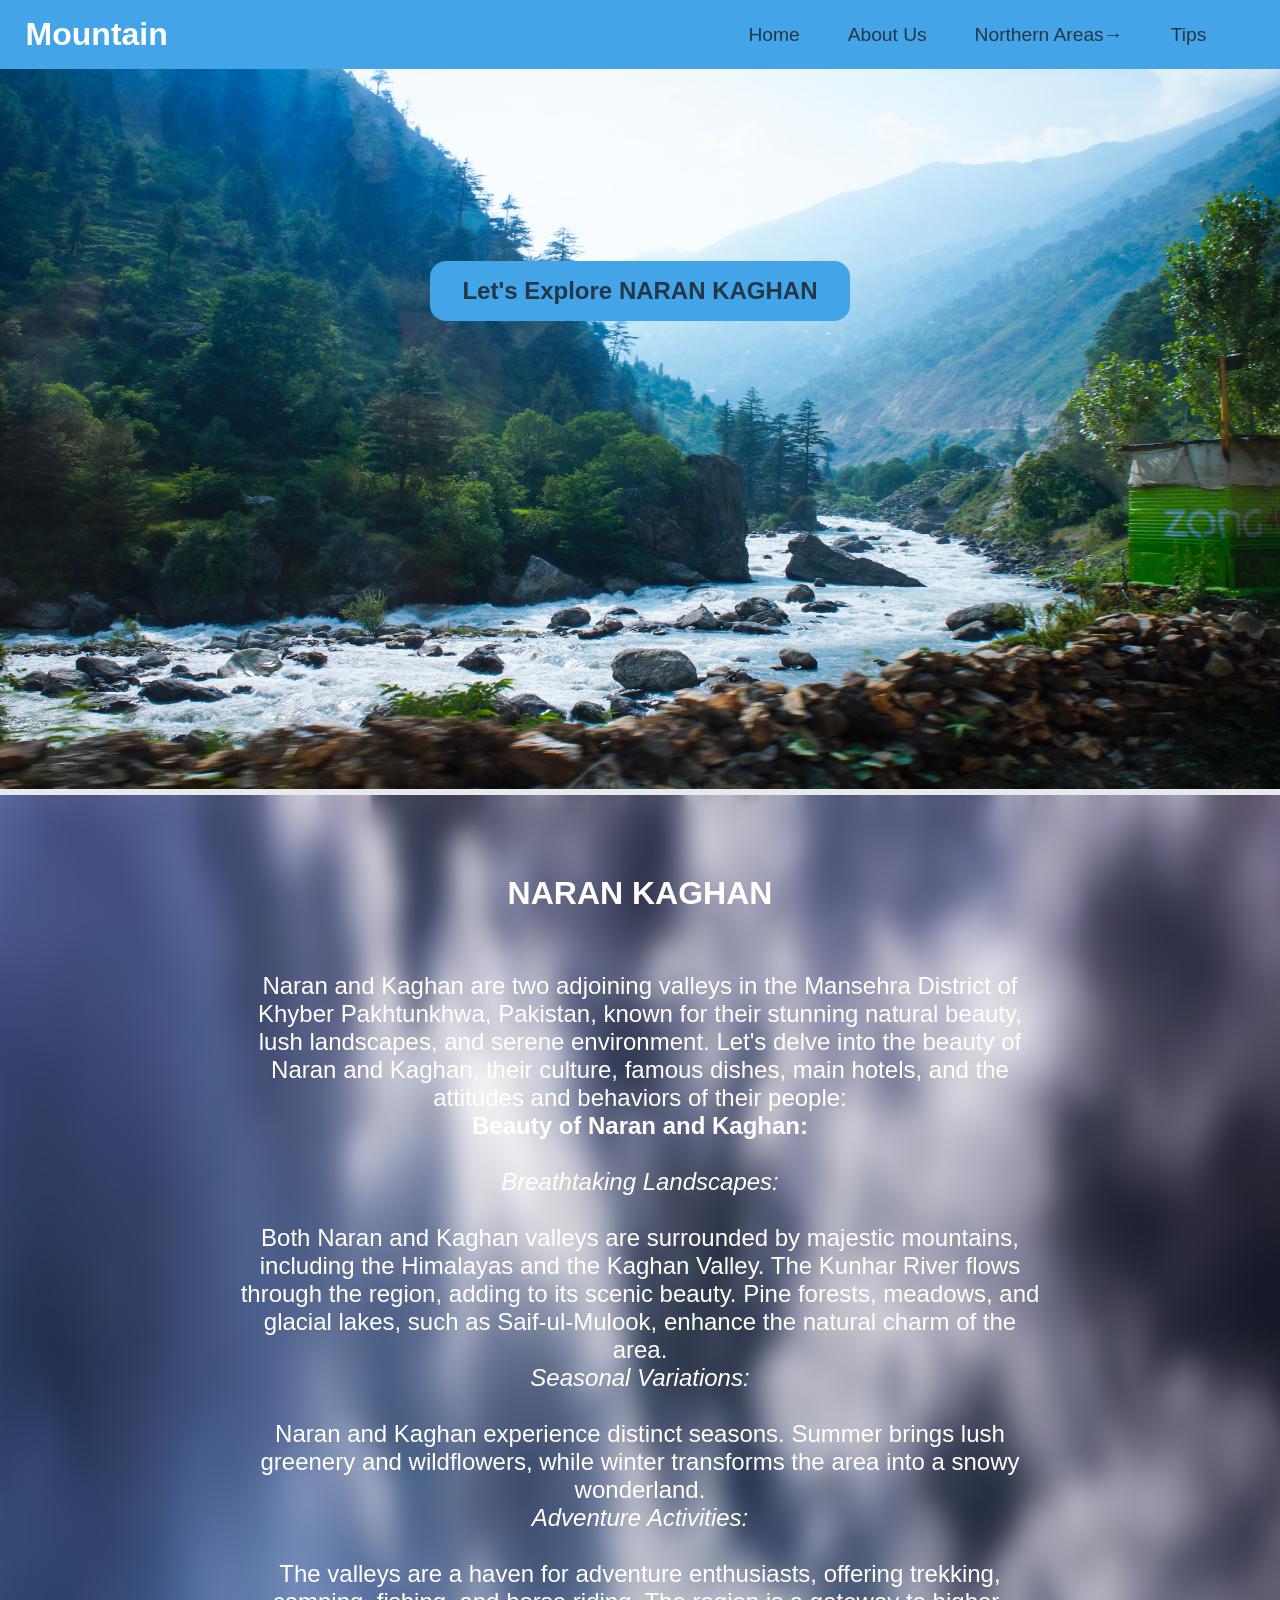
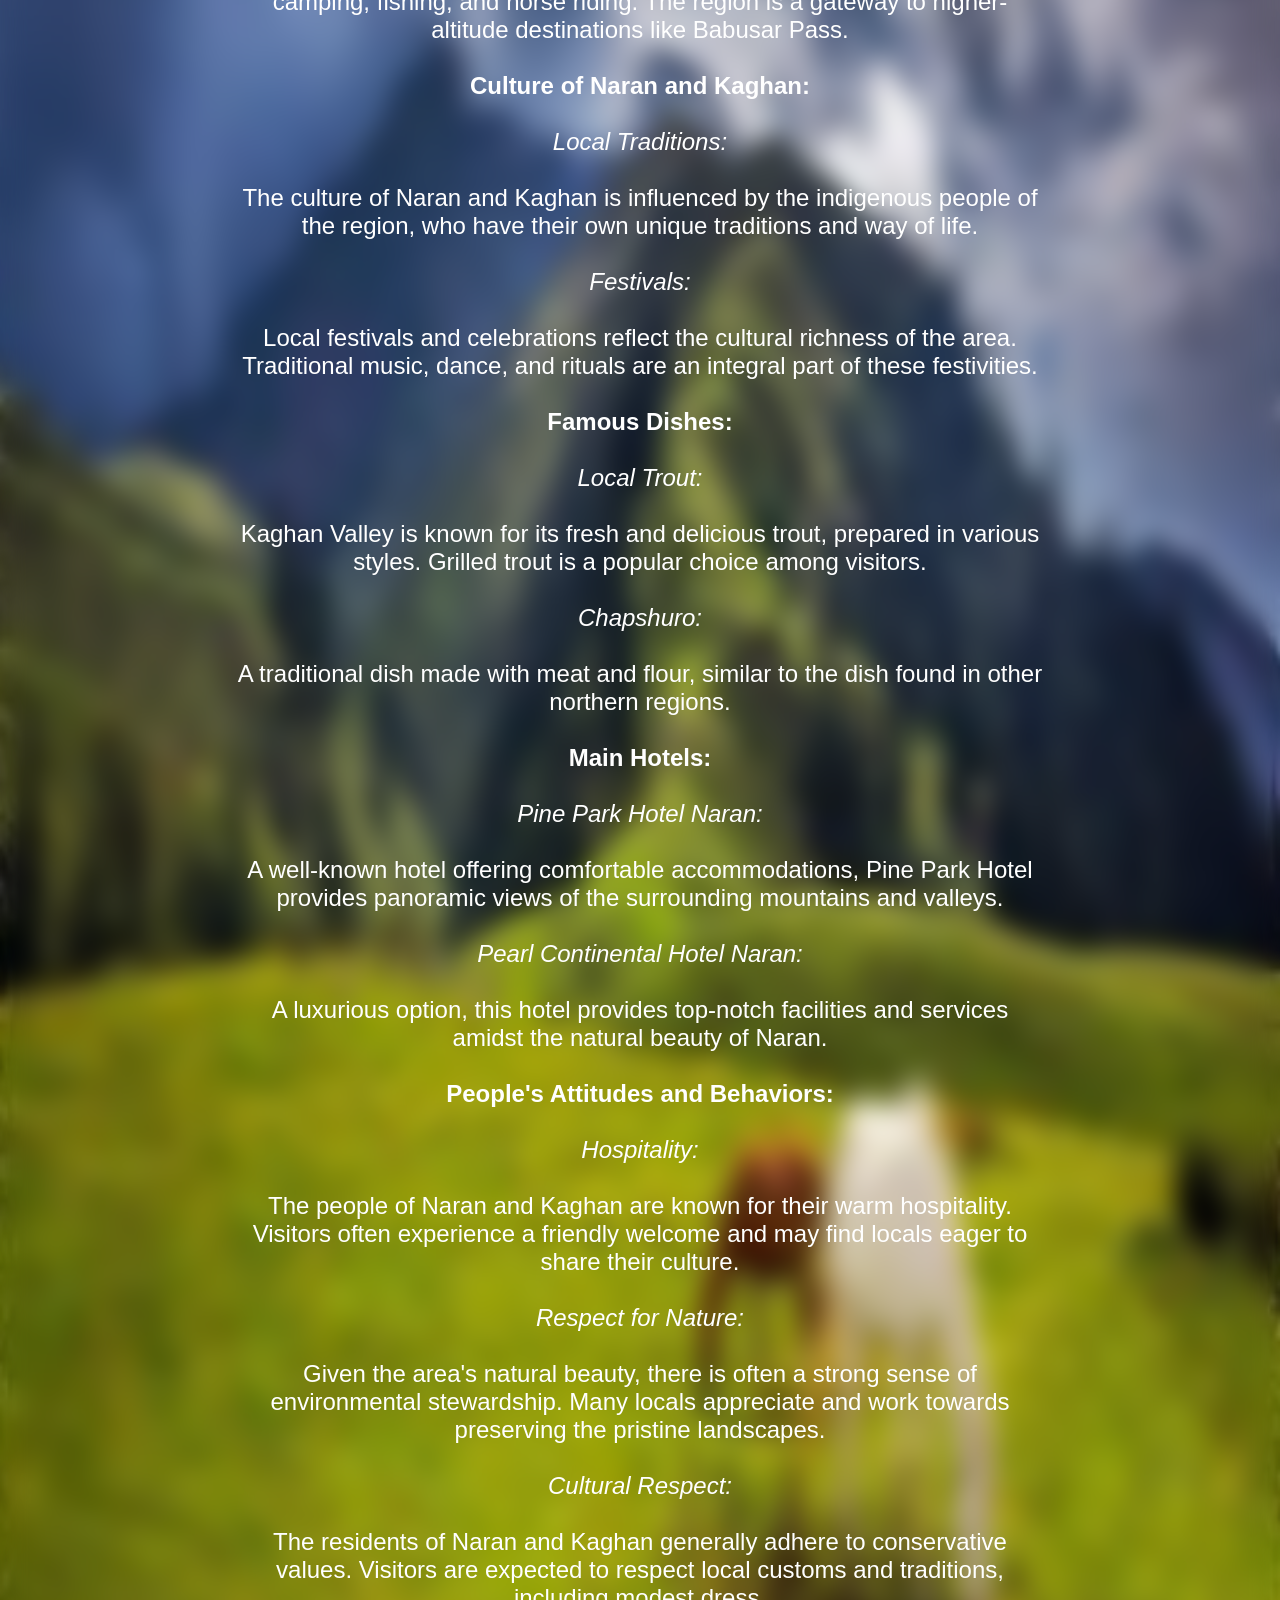
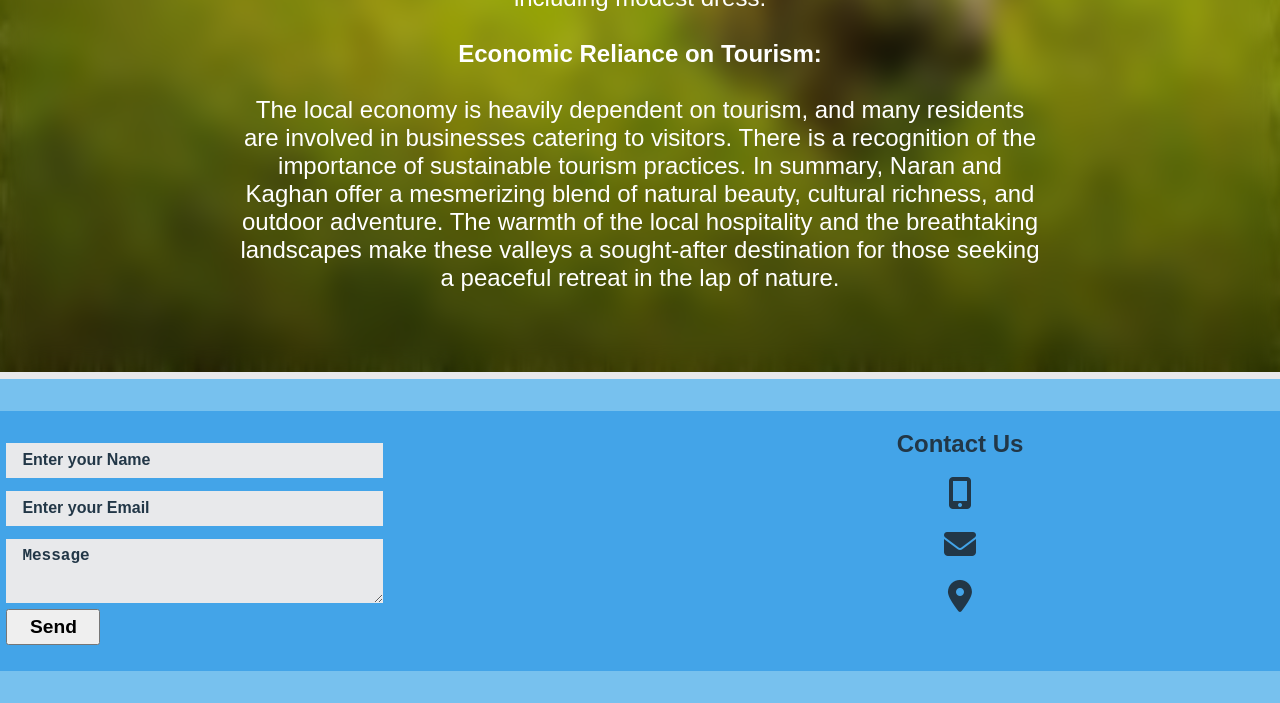
<file: pages/naran-kaghan.html>
<!DOCTYPE html>
<html lang="en">
  <head>
    <meta charset="UTF-8" />
    <meta name="viewport" content="width=device-width, initial-scale=1.0" />
    <link
      rel="stylesheet"
      href="https://cdnjs.cloudflare.com/ajax/libs/font-awesome/6.5.1/css/all.min.css"
      integrity="sha512-DTOQO9RWCH3ppGqcWaEA1BIZOC6xxalwEsw9c2QQeAIftl+Vegovlnee1c9QX4TctnWMn13TZye+giMm8e2LwA=="
      crossorigin="anonymous"
      referrerpolicy="no-referrer"
    />
    <link rel="stylesheet" href="../global.css" />
    <link rel="stylesheet" href="./naran-kaghan.css" />

    <title>Lets Explore Naran/Kaghan</title>
  </head>
  <body>
    <header>
      <h1><a href="../index.html">Mountain</a></h1>
      <div class="mobile-menu-icon">&#9776;</div>
      <nav>
        <ul>
          <li><a href="../index.html">Home</a></li>
          <li><a href="./about-us.html">About Us</a></li>
          <li>
            <a href="#">Northern Areas<span>&#8594;</span></a>
            <ul>
              <li><a href="./gilgit.html">Gilgit</a></li>
              <li><a href="./hunza.html">Hunza</a></li>
              <li><a href="./chitral.html">Chitral</a></li>
              <li><a href="#">Naran/Kaghan</a></li>
              <li><a href="./murree.html">Murree</a></li>
            </ul>
          </li>
          <li><a href="./tips.html">Tips</a></li>
        </ul>
      </nav>
    </header>

    <section class="naran-kaghan-hero-container">
      <h1>Let's Explore NARAN KAGHAN</h1>
    </section>

    <section class="naran-kaghan-content-container">
      <h1>NARAN KAGHAN</h1>
      <p>
       
        <br>Naran and Kaghan are two adjoining valleys in the Mansehra District of Khyber Pakhtunkhwa, 
        Pakistan, known for their stunning natural beauty, lush landscapes, and serene environment. 
        Let's delve into the beauty of Naran and Kaghan, their culture, famous dishes, main hotels, and the attitudes and behaviors of their people:

        <br><strong>Beauty of Naran and Kaghan:</strong></br>
        <br><i>Breathtaking Landscapes:</i></br>

        <br>Both Naran and Kaghan valleys are surrounded by majestic mountains, including the Himalayas and the Kaghan Valley. 
The Kunhar River flows through the region, adding to its scenic beauty.
Pine forests, meadows, and glacial lakes, such as Saif-ul-Mulook, enhance the natural charm of the area.

<br><i>Seasonal Variations:</i></br>

<br>Naran and Kaghan experience distinct seasons. Summer brings lush greenery and wildflowers, while winter transforms the area into a snowy wonderland.
<br><i>Adventure Activities:</i></br>

<br>The valleys are a haven for adventure enthusiasts, offering trekking, camping, fishing, and horse riding. 
The region is a gateway to higher-altitude destinations like Babusar Pass.</br>
<br><strong>Culture of Naran and Kaghan:</strong></br>
<br><i>Local Traditions:</i></br>

<br>The culture of Naran and Kaghan is influenced by the indigenous people of the region, who have their own unique traditions and way of life.</br>
<br><i>Festivals:</i></br>

<br>Local festivals and celebrations reflect the cultural richness of the area. Traditional music, dance, and rituals are an integral part of these festivities.</br>
<br><strong>Famous Dishes:</strong></br>
<br><i>Local Trout:</i></br>

<br>Kaghan Valley is known for its fresh and delicious trout, prepared in various styles. Grilled trout is a popular choice among visitors.</br>
<br><i>Chapshuro:</i></br>

<br>A traditional dish made with meat and flour, similar to the dish found in other northern regions.</br>
<br><strong>Main Hotels:</strong></br>
<br><i>Pine Park Hotel Naran:</i></br>

<br>A well-known hotel offering comfortable accommodations, Pine Park Hotel provides panoramic views of the surrounding mountains and valleys.</br>
<br><i>Pearl Continental Hotel Naran:</i></br>

<br>A luxurious option, this hotel provides top-notch facilities and services amidst the natural beauty of Naran.</br>
<br><strong>People's Attitudes and Behaviors:</strong></br>
<br><i>Hospitality:</i></br>

<br>The people of Naran and Kaghan are known for their warm hospitality. Visitors often experience a friendly welcome and may find locals eager to share their culture.</br>
<br><i>Respect for Nature:</i></br>

<br>Given the area's natural beauty, there is often a strong sense of environmental stewardship. Many locals appreciate and work towards preserving the pristine landscapes.</br>
<br><i>Cultural Respect:</i></br>

<br>The residents of Naran and Kaghan generally adhere to conservative values. Visitors are expected to respect local customs and traditions, including modest dress.</br>
<br><strong>Economic Reliance on Tourism:</strong></br>

<br>The local economy is heavily dependent on tourism, and many residents are involved in businesses catering to visitors.
 There is a recognition of the importance of sustainable tourism practices.
In summary, Naran and Kaghan offer a mesmerizing blend of natural beauty, cultural richness, and outdoor adventure. 
The warmth of the local hospitality and the breathtaking landscapes make these valleys a sought-after destination for those seeking a peaceful retreat in the lap of nature.</br>





      
      </p>
    </section>

    <footer>
      <div class="footer-container">
        <div class="footer-child">
          <form action="#" class="contact-form" id="myForm">
            <input
              type="text"
              name="name"
              placeholder="Enter your Name"
              required
            />
            <input
              type="email"
              name="email"
              placeholder="Enter your Email"
              required
            />
            <textarea
              name="message"
              rows="2"
              placeholder="Message"
              required
            ></textarea>
            <button type="submit" onclick="sendEmail()">Send</button>
          </form>
        </div>
        <div class="footer-child">
          <h2>Contact Us</h2>
          <ul>
            <li>
              <a href="#"
                ><i class="fa-solid fa-mobile-screen-button fa-2x"></i
              ></a>
            </li>
            <li>
              <a href="#"><i class="fa-solid fa-envelope fa-2x"></i></a>
            </li>
            <li>
              <a href="#"><i class="fa-solid fa-location-dot fa-2x"></i></a>
            </li>
          </ul>
        </div>
      </div>
    </footer>

    <script src="../script.js"></script>
  </body>
</html>
</file>
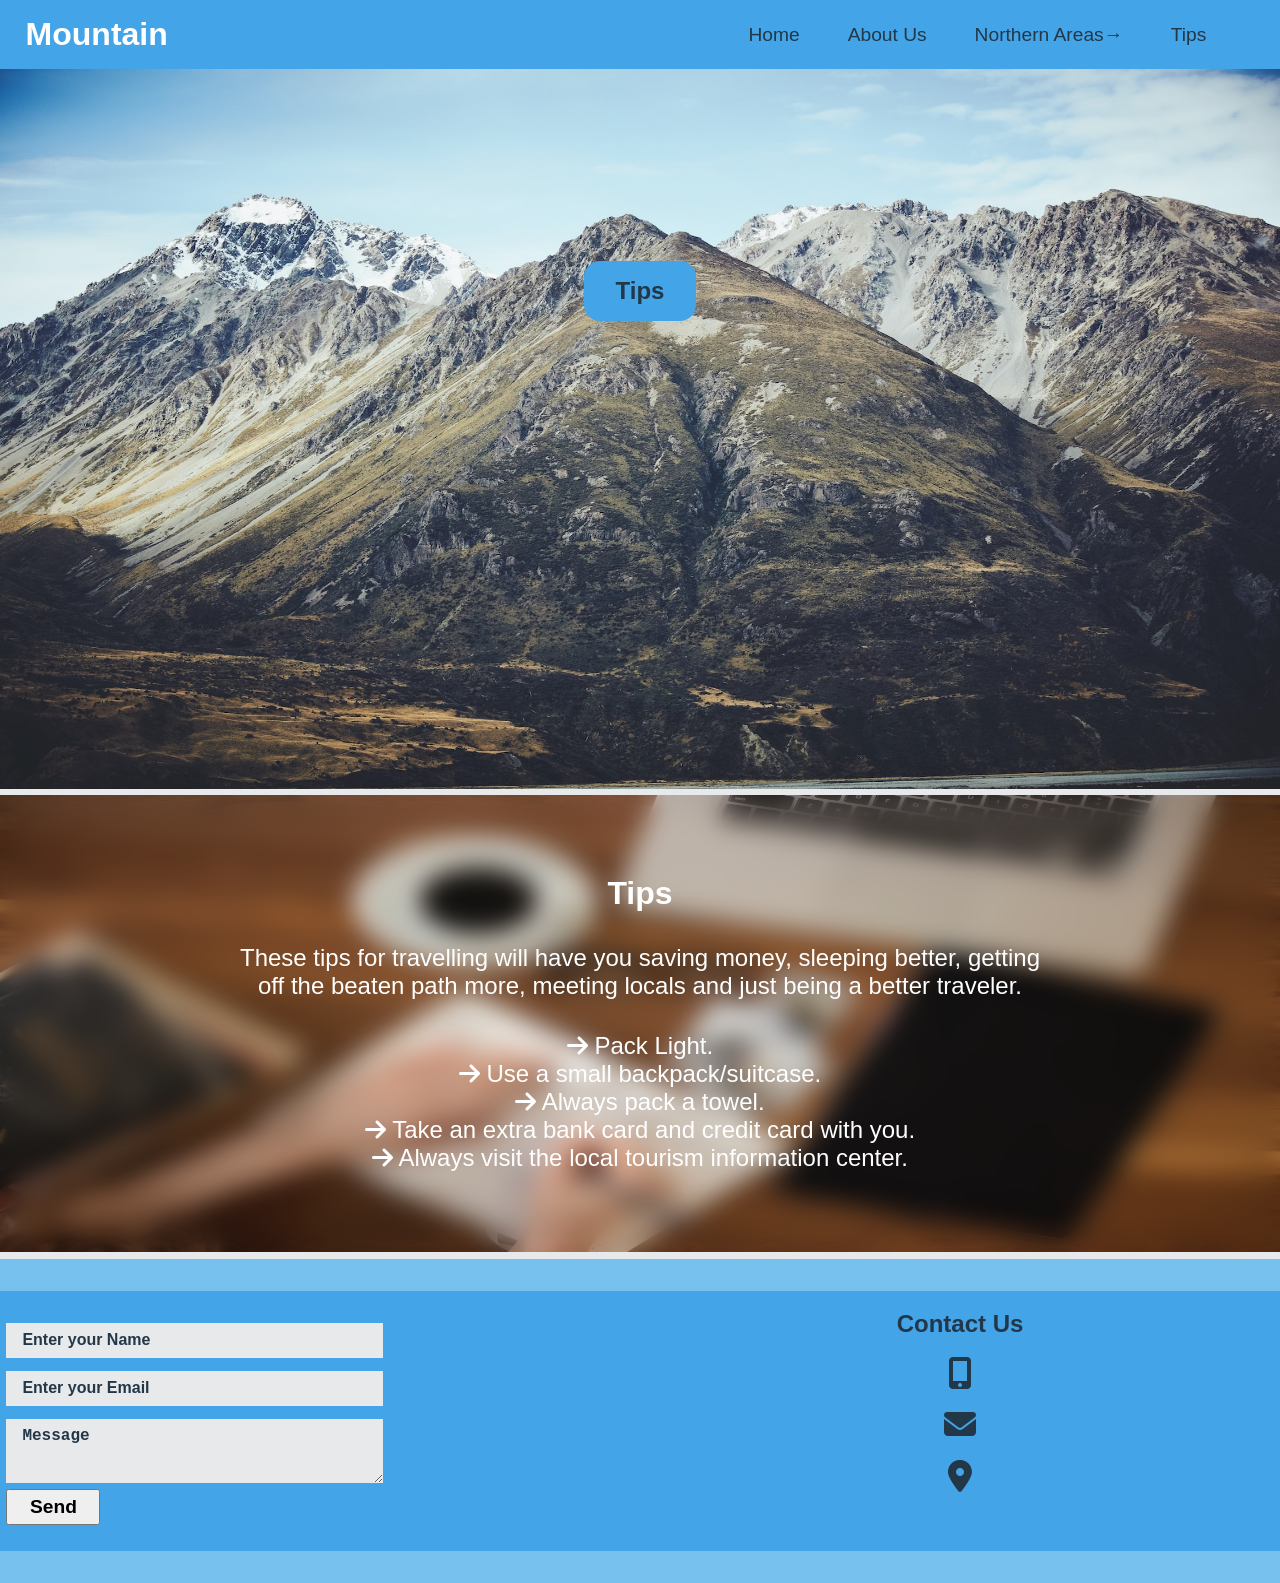
<file: pages/tips.html>
<!DOCTYPE html>
<html lang="en">
  <head>
    <meta charset="UTF-8" />
    <meta name="viewport" content="width=device-width, initial-scale=1.0" />
    <link
      rel="stylesheet"
      href="https://cdnjs.cloudflare.com/ajax/libs/font-awesome/6.5.1/css/all.min.css"
      integrity="sha512-DTOQO9RWCH3ppGqcWaEA1BIZOC6xxalwEsw9c2QQeAIftl+Vegovlnee1c9QX4TctnWMn13TZye+giMm8e2LwA=="
      crossorigin="anonymous"
      referrerpolicy="no-referrer"
    />
    <link rel="stylesheet" href="../global.css" />
    <link rel="stylesheet" href="./tips.css" />

    <title>Tips</title>
  </head>
  <body>
    <header>
      <h1><a href="../index.html">Mountain</a></h1>
      <div class="mobile-menu-icon">&#9776;</div>
      <nav>
        <ul>
          <li><a href="../index.html">Home</a></li>
          <li><a href="./about-us.html">About Us</a></li>
          <li>
            <a href="#">Northern Areas<span>&#8594;</span></a>
            <ul>
              <li><a href="./gilgit.html">Gilgit</a></li>
              <li><a href="./hunza.html">Hunza</a></li>
              <li><a href="./chitral.html">Chitral</a></li>
              <li><a href="./naran-kaghan.html">Naran/Kaghan</a></li>
              <li><a href="./murree.html">Murree</a></li>
            </ul>
          </li>
          <li><a href="#">Tips</a></li>
        </ul>
      </nav>
    </header>

    <section class="tips-hero-container">
      <h1>Tips</h1>
    </section>

    <section class="tips-content-container">
      <h1>Tips</h1>
      <p>
        These tips for travelling will have you saving money, sleeping better,
        getting off the beaten path more, meeting locals and just being a better
        traveler.
      </p>
      <ul>
        <li><i class="fa-solid fa-arrow-right"></i> Pack Light.</li>
        <li>
          <i class="fa-solid fa-arrow-right"></i> Use a small backpack/suitcase.
        </li>
        <li><i class="fa-solid fa-arrow-right"></i> Always pack a towel.</li>
        <li>
          <i class="fa-solid fa-arrow-right"></i> Take an extra bank card and
          credit card with you.
        </li>
        <li>
          <i class="fa-solid fa-arrow-right"></i> Always visit the local tourism
          information center.
        </li>
      </ul>
    </section>

    <footer>
      <div class="footer-container">
        <div class="footer-child">
          <form action="#" class="contact-form" id="myForm">
            <input
              type="text"
              name="name"
              placeholder="Enter your Name"
              required
            />
            <input
              type="email"
              name="email"
              placeholder="Enter your Email"
              required
            />
            <textarea
              name="message"
              rows="2"
              placeholder="Message"
              required
            ></textarea>
            <button type="submit" onclick="sendEmail()">Send</button>
          </form>
        </div>
        <div class="footer-child">
          <h2>Contact Us</h2>
          <ul>
            <li>
              <a href="#"
                ><i class="fa-solid fa-mobile-screen-button fa-2x"></i
              ></a>
            </li>
            <li>
              <a href="#"><i class="fa-solid fa-envelope fa-2x"></i></a>
            </li>
            <li>
              <a href="#"><i class="fa-solid fa-location-dot fa-2x"></i></a>
            </li>
          </ul>
        </div>
      </div>
    </footer>

    <script src="../script.js"></script>
  </body>
</html>
</file>
<file: global.css>
* {
  margin: 0;
  padding: 0;
  box-sizing: border-box;
}
body {
  color: #223747;
  font-family: "Trebuchet MS", "Lucida Sans Unicode", "Lucida Grande",
    "Lucida Sans", Arial, sans-serif;
  background-color: #e8e9eb;
}
a {
  color: #223747;
  text-decoration: none;
}
a:hover {
  color: #fff;
}
ul {
  list-style: none;
}

header {
  display: flex;
  padding: 1rem 1.6rem;
  background-color: #43a4e8;
}
header h1 {
  width: 20%;
  color: #fff;
}
header h1 a {
  color: #fff;
  text-decoration: none;
}
header h1 a:hover {
  color: #223747;
}

header .mobile-menu-icon {
  display: none;
  cursor: pointer;
  font-size: 1.5rem;
  color: #fff;
  margin-right: 10px;
}

header nav {
  width: 80%;
  display: flex;
  justify-content: flex-end;
  align-items: center;
}
nav ul {
  display: flex;
}
nav ul li {
  margin-right: 3rem;
  font-size: larger;
  font-weight: 500;
}
nav ul li ul {
  display: none;
  position: absolute;
  border-radius: 0.4rem;
  padding: 0.6rem 2rem;
  font-size: 1rem;
  background-color: #43a4e8;
}
nav ul li:hover ul {
  display: block;
}
nav ul li ul li {
  margin-top: 1rem;
}

.footer-container {
  display: flex;
  padding: 2rem 0;
  background-color: rgb(119, 193, 238);
}
.footer-child {
  width: 50%;
  padding: 0.6rem 0.4rem;
  background-color: #43a4e8;
}

.contact-form {
  display: flex;
  flex-direction: column;
  padding: 1rem 0;
}
.contact-form input,
textarea {
  width: 60%;
  margin: 0.4rem 0;
  border: none;
  padding: 0.2rem 1rem;
  line-height: 1.8rem;
  font-size: 1rem;
  background-color: #e8e9eb;
}
input::placeholder,
textarea::placeholder {
  color: #223747;
  font-weight: bold;
}
.contact-form button {
  width: 15%;
  line-height: 2rem;
  font-size: larger;
  font-weight: bold;
}

.footer-child h2,
.footer-child ul li {
  padding: 0.6rem 0;
  text-align: center;
}

/* Media query for mobile devices */
@media only screen and (max-width: 768px) {
  header {
    width: auto;
    height: 60px;
    padding: .6rem 1.6rem;
  }
  header h1 {
    width: 50%;
    text-align: left;
    margin: 0 0 0.8rem;
  }
  header .mobile-menu-icon {
    width: 50%;
    display: block;
    text-align: right;
  }
  header nav {
    width: 100%;
    display: none;
    position: absolute;
    top: 4.6rem; /* Adjust as needed based on your header height */
    left: 0;
    text-align: left;
    border-radius: 0 0 0.6rem 0.6rem;
    background-color: rgba(67, 164, 232, .8);
  }
  header nav.show {
    display: flex;
    justify-content: center;
  }
  header nav ul {
    flex-direction: column;
  }
  header nav ul li {
    padding: 1rem 0;
  }
  header nav ul li ul {
    font-size: 0.8rem;
    right: 2.4rem;
    background-color: rgba(67, 164, 232, .8);
  }
  header nav ul li ul li {
    margin-top: 0.2rem;
  }

  .footer-container {
    flex-wrap: wrap;
  }
  .footer-child {
    width: 100%;
  }
  .contact-form {
    align-items: center;
  }
}
</file>
<file: home.css>
.home-hero-container {
  width: 100%;
  height: 80dvh;
  padding: 12rem 0 0;
  background-image: url("./images/home-background.jpg");
  background-size: 100% 100%;
  background-repeat: no-repeat;
  background-position: center center;
}
.home-hero-container h1 {
  width: fit-content;
  margin: 0 auto;
  border-radius: 1rem;
  padding: 1rem 2rem;
  background-color: #43a4e8;
}

.home-content-container {
  width: 100%;
  display: flex;
  flex-wrap: wrap;
  margin: 0.4rem 0;
  padding: 2rem 0 4rem;
  background-color: #fff;
}
.home-content-container .home-content-child {
  display: block;
  width: 50%;
  height: 14rem;
  margin: 2rem 0;
  padding: 0 10%;
}
.home-content-child h2 {
  width: fit-content;
  margin: 0 0 .6rem;
  border-radius: 0.6rem;
  padding: 0.2rem 2rem;
  background-color: #43a4e8;
}
.home-content-child img {
  width: 100%;
  height: 100%;
  border-radius: 0.6rem;
}

/* Media query for mobile devices */
@media only screen and (max-width: 768px) {
  .home-content-container .home-content-child {
    width: 100%;
  }
}
</file>
<file: pages/chitral.css>
.chitral-hero-container {
    width: 100%;
    height: 80dvh;
    padding: 12rem 0 0;
    background-image: url("../images/chitral-background.jpg");
    background-size: 100% 100%;
    background-repeat: no-repeat;
    background-position: center center;
  }
  .chitral-hero-container h1 {
    width: fit-content;
    margin: 0 auto;
    border-radius: 1rem;
    padding: 1rem 2rem;
    background-color: #43a4e8;
  }
  
  .chitral-content-container {
    width: 100%;
    height: fit-content;
    margin: 0.4rem 0;
    padding: 4rem;
    background-image: url("../images/chitral.jpg");
    background-size: 100% 100%;
    background-repeat: no-repeat;
    background-position: center center;
    position: relative;
    color: #fff;
    text-align: center;
  }
  .chitral-content-container::before {
    content: "";
    position: absolute;
    top: 0;
    right: 0;
    bottom: 0;
    left: 0;
    backdrop-filter: blur(0.8rem);
  }
  .chitral-content-container h1 {
    width: fit-content;
    margin: 0 auto;
    border-radius: 1rem;
    padding: 1rem 2rem;
    position: relative;
    z-index: 1;
    font-size: 2rem;
  }
  .chitral-content-container p {
    width: 70%;
    min-width: 20rem;
    margin: 0 auto;
    border-radius: 1rem;
    padding: 1rem 0;
    position: relative;
    z-index: 1;
    font-size: 1.5rem;
  }
  
  /* Media query for mobile devices */
  @media only screen and (max-width: 768px) {
    .chitral-hero-container h1 {
      font-size: 1.3rem;
    }
    .chitral-content-container h1 {
      font-size: 1.5rem;
    }
    .chitral-content-container p {
      font-size: 1rem;
    }
  }
</file>
<file: pages/gilgit.css>
.gilgit-hero-container {
    width: 100%;
    height: 80dvh;
    padding: 12rem 0 0;
    background-image: url("../images/gilgit-baltistan-background.jpg");
    background-size: 100% 100%;
    background-repeat: no-repeat;
    background-position: center center;
  }
  .gilgit-hero-container h1 {
    width: fit-content;
    margin: 0 auto;
    border-radius: 1rem;
    padding: 1rem 2rem;
    background-color: #43a4e8;
  }
  
  .gilgit-content-container {
    width: 100%;
    height: fit-content;
    margin: 0.4rem 0;
    padding: 4rem;
    background-image: url("../images/gilgit-baltistan.jpg");
    background-size: 100% 100%;
    background-repeat: no-repeat;
    background-position: center center;
    position: relative;
    color: #fff;
    text-align: center;
  }
  .gilgit-content-container::before {
    content: "";
    position: absolute;
    top: 0;
    right: 0;
    bottom: 0;
    left: 0;
    backdrop-filter: blur(0.8rem);
  }
  .gilgit-content-container h1 {
    width: fit-content;
    margin: 0 auto;
    border-radius: 1rem;
    padding: 1rem 2rem;
    position: relative;
    z-index: 1;
    font-size: 2rem;
  }
  .gilgit-content-container p {
    width: 70%;
    min-width: 20rem;
    margin: 0 auto;
    border-radius: 1rem;
    padding: 1rem 0;
    position: relative;
    z-index: 1;
    font-size: 1.5rem;
  }
  
  /* Media query for mobile devices */
  @media only screen and (max-width: 768px) {
    .gilgit-hero-container h1 {
      font-size: 1.3rem;
    }
    .gilgit-content-container h1 {
      font-size: 1.5rem;
    }
    .gilgit-content-container p {
      font-size: 1rem;
    }
  }
</file>
<file: pages/hunza.css>
.hunza-hero-container {
    width: 100%;
    height: 80dvh;
    padding: 12rem 0 0;
    background-image: url("../images/hunza-background.jpg");
    background-size: 100% 100%;
    background-repeat: no-repeat;
    background-position: center center;
  }
  .hunza-hero-container h1 {
    width: fit-content;
    margin: 0 auto;
    border-radius: 1rem;
    padding: 1rem 2rem;
    background-color: #43a4e8;
  }
  
  .hunza-content-container {
    width: 100%;
    height: fit-content;
    margin: 0.4rem 0;
    padding: 4rem;
    background-image: url("../images/hunza.jpg");
    background-size: 100% 100%;
    background-repeat: no-repeat;
    background-position: center center;
    position: relative;
    color: #fff;
    text-align: center;
  }
  .hunza-content-container::before {
    content: "";
    position: absolute;
    top: 0;
    right: 0;
    bottom: 0;
    left: 0;
    backdrop-filter: blur(0.8rem);
  }
  .hunza-content-container h1 {
    width: fit-content;
    margin: 0 auto;
    border-radius: 1rem;
    padding: 1rem 2rem;
    position: relative;
    z-index: 1;
    font-size: 2rem;
  }
  .hunza-content-container p {
    width: 70%;
    min-width: 20rem;
    margin: 0 auto;
    border-radius: 1rem;
    padding: 1rem 0;
    position: relative;
    z-index: 1;
    font-size: 1.5rem;
  }
  
  /* Media query for mobile devices */
  @media only screen and (max-width: 768px) {
    .hunza-hero-container h1 {
      font-size: 1.3rem;
    }
    .hunza-content-container h1 {
      font-size: 1.5rem;
    }
    .hunza-content-container p {
      font-size: 1rem;
    }
  }
</file>
<file: pages/murree.css>
.murree-hero-container {
  width: 100%;
  height: 80dvh;
  padding: 12rem 0 0;
  background-image: url("../images/murree-background.jpg");
  background-size: 100% 100%;
  background-repeat: no-repeat;
  background-position: center center;
}
.murree-hero-container h1 {
  width: fit-content;
  margin: 0 auto;
  border-radius: 1rem;
  padding: 1rem 2rem;
  background-color: #43a4e8;
}

.murree-content-container {
  width: 100%;
  height: fit-content;
  margin: 0.4rem 0;
  padding: 4rem;
  background-image: url("../images/murree.jpg");
  background-size: 100% 100%;
  background-repeat: no-repeat;
  background-position: center center;
  position: relative;
  color: #fff;
  text-align: center;
}
.murree-content-container::before {
  content: "";
  position: absolute;
  top: 0;
  right: 0;
  bottom: 0;
  left: 0;
  backdrop-filter: blur(0.8rem);
}
.murree-content-container h1 {
  width: fit-content;
  margin: 0 auto;
  border-radius: 1rem;
  padding: 1rem 2rem;
  position: relative;
  z-index: 1;
  font-size: 2rem;
}
.murree-content-container p {
  width: 70%;
  min-width: 20rem;
  margin: 0 auto;
  border-radius: 1rem;
  padding: 1rem 0;
  position: relative;
  z-index: 1;
  font-size: 1.5rem;
}

/* Media query for mobile devices */
@media only screen and (max-width: 768px) {
  .murree-hero-container h1 {
    font-size: 1.3rem;
  }
  .murree-content-container h1 {
    font-size: 1.5rem;
  }
  .murree-content-container p {
    font-size: 1rem;
  }
}
</file>
<file: pages/naran-kaghan.css>
.naran-kaghan-hero-container {
  width: 100%;
  height: 80dvh;
  padding: 12rem 0 0;
  background-image: url("../images/naran.jpg");
  background-size: 100% 100%;
  background-repeat: no-repeat;
  background-position: center center;
}
.naran-kaghan-hero-container h1 {
  width: fit-content;
  margin: 0 auto;
  border-radius: 1rem;
  padding: 1rem 2rem;
  background-color: #43a4e8;
}

.naran-kaghan-content-container {
  width: 100%;
  height: fit-content;
  margin: 0.4rem 0;
  padding: 4rem;
  background-image: url("../images/kaghan.jpg");
  background-size: 100% 100%;
  background-repeat: no-repeat;
  background-position: center center;
  position: relative;
  color: #fff;
  text-align: center;
}
.naran-kaghan-content-container::before {
  content: "";
  position: absolute;
  top: 0;
  right: 0;
  bottom: 0;
  left: 0;
  backdrop-filter: blur(0.8rem);
}
.naran-kaghan-content-container h1 {
  width: fit-content;
  margin: 0 auto;
  border-radius: 1rem;
  padding: 1rem 2rem;
  position: relative;
  z-index: 1;
  font-size: 2rem;
}
.naran-kaghan-content-container p {
  width: 70%;
  min-width: 20rem;
  margin: 0 auto;
  border-radius: 1rem;
  padding: 1rem 0;
  position: relative;
  z-index: 1;
  font-size: 1.5rem;
}

/* Media query for mobile devices */
@media only screen and (max-width: 768px) {
  .naran-kaghan-hero-container h1 {
    font-size: 1.3rem;
  }
  .naran-kaghan-content-container h1 {
    font-size: 1.5rem;
  }
  .naran-kaghan-content-container p {
    font-size: 1rem;
  }
}
</file>
<file: pages/tips.css>
.tips-hero-container {
  width: 100%;
  height: 80dvh;
  padding: 12rem 0 0;
  background-image: url("../images/tips-background.jpg");
  background-size: 100% 100%;
  background-repeat: no-repeat;
  background-position: center center;
}
.tips-hero-container h1 {
  width: fit-content;
  margin: 0 auto;
  border-radius: 1rem;
  padding: 1rem 2rem;
  background-color: #43a4e8;
}

.tips-content-container {
  width: 100%;
  height: fit-content;
  margin: 0.4rem 0;
  padding: 4rem;
  background-image: url("../images/tips-content-background.jpg");
  background-size: 100% 100%;
  background-repeat: no-repeat;
  background-position: center center;
  position: relative;
  font-size: 1.5rem;
  color: #fff;
  text-align: center;
}
.tips-content-container::before {
  content: "";
  position: absolute;
  top: 0;
  right: 0;
  bottom: 0;
  left: 0;
  backdrop-filter: blur(0.8rem);
}
.tips-content-container h1 {
  width: fit-content;
  margin: 0 auto;
  border-radius: 1rem;
  padding: 1rem 2rem;
  position: relative;
  z-index: 1;
  font-size: 2rem;
}
.tips-content-container p {
  width: 70%;
  min-width: 20rem;
  margin: 0 auto;
  border-radius: 1rem;
  padding: 1rem 0;
  position: relative;
  z-index: 1;
}
.tips-content-container ul {
  min-width: 20rem;
  border-radius: 1rem;
  padding: 1rem 0;
  position: relative;
  z-index: 1;
}
</file>
